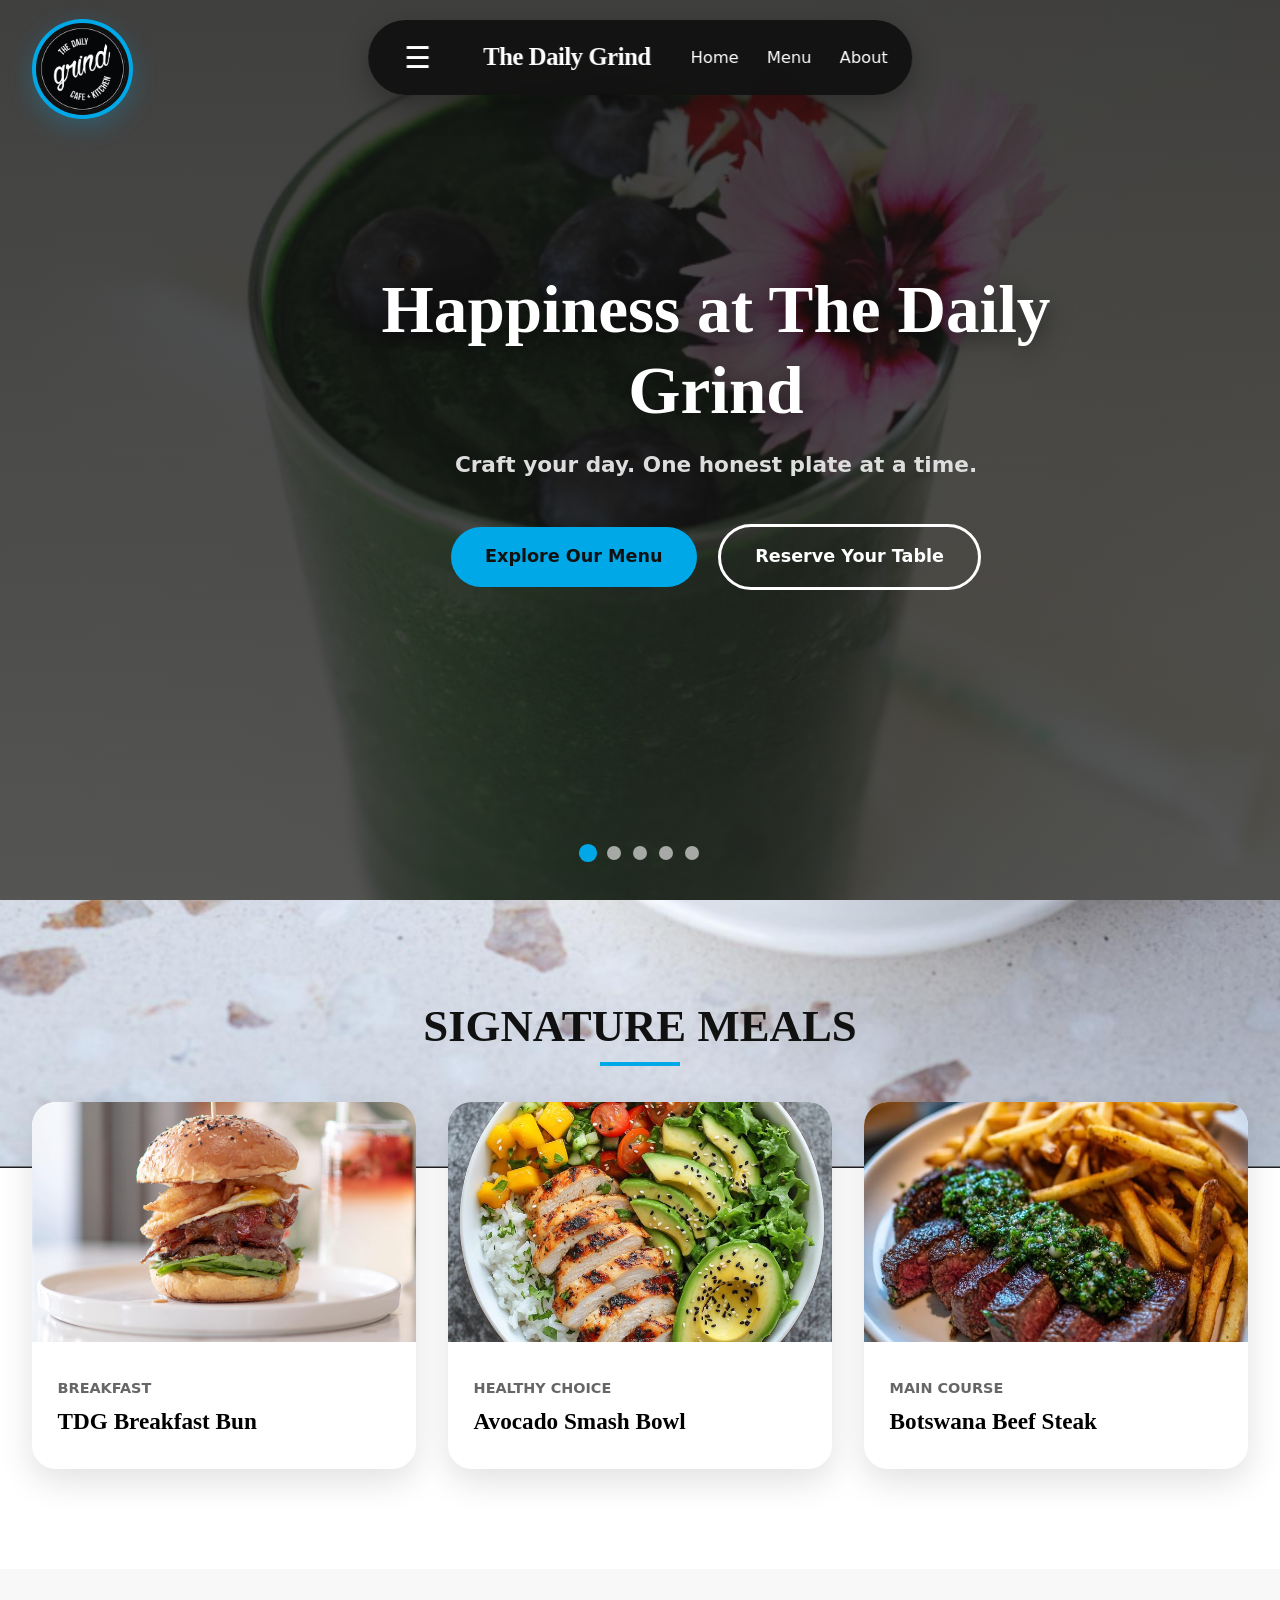
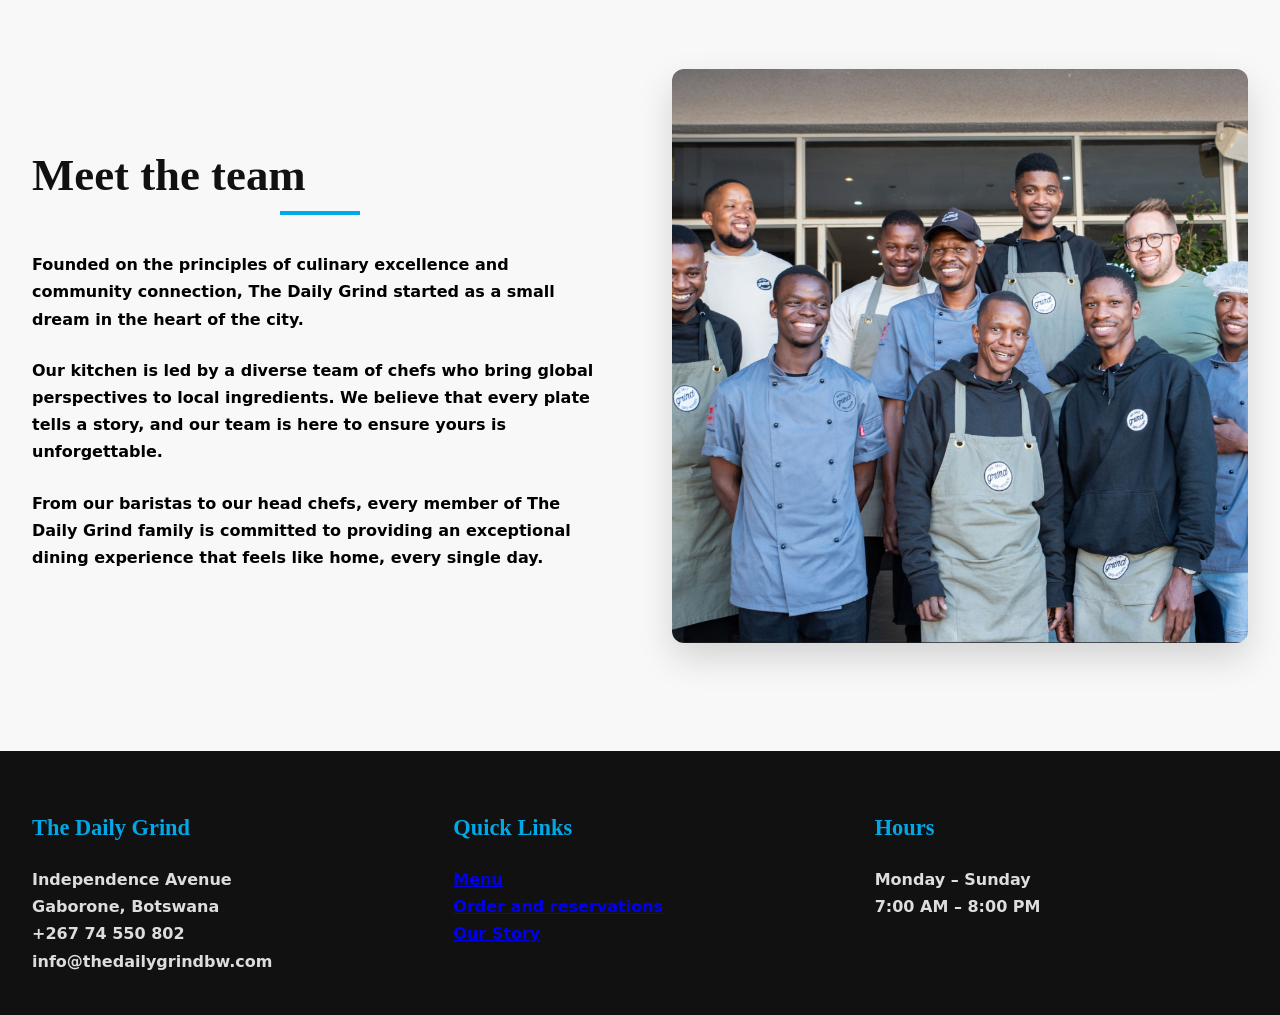
<file: index.html>
<!DOCTYPE html>
<html lang="en">
<head>
    <meta charset="UTF-8">
    <meta name="viewport" content="width=device-width, initial-scale=1.0">
    <title>The Daily Grind Cafe + Kitchen | Home</title>
    <link rel="stylesheet" href="styles.css">
</head>
<body>
    <!-- Navbar (kept as per your previous request) -->
    <div class="navbar">
        <button class="hamburger" onclick="toggleMobile()">☰</button>
        <a href="index.html" class="logo-text">The Daily Grind</a>
        <ul class="nav-links">
            <li class="show-on-desktop"><a href="index.html">Home</a></li>
            <li class="show-on-desktop"><a href="menu.html">Menu</a></li>
            <li class="show-on-desktop"><a href="about.html">About</a></li>
            <li><a href="order-reservations.html">Order &amp; Reservations</a></li>
            <li><a href="contact.html">Contact</a></li>
            <li><a href="feedback.html">Feedback</a></li>
        </ul>
    </div>

    <!-- Floating Logo -->
    <div class="logo-container">
        <a href="index.html">
            <img src="logo.png" alt="The Daily Grind Cafe + Kitchen" class="logo-img">
        </a>
    </div>

    <!-- Mobile Menu -->
    <div class="mobile-menu" id="mobileMenu">
        <a href="index.html">Home</a>
        <a href="menu.html">Menu</a>
        <a href="about.html">About</a>
        <a href="order-reservations.html">Order &amp; Reservations</a>
        <a href="contact.html">Contact</a>
        <a href="feedback.html">Feedback</a>
    </div>

    <!-- Slideshow Hero (kept as requested) -->
    <div class="slideshow-container">
        <div class="slide active" style="background-image: url(Iced\ matcha.png);"></div>
        <div class="slide" style="background-image: url(Fried\ Fish\ and\ Chips.jpg);"></div>
        <div class="slide" style="background-image: url(Avocado\ Smash\ Bowl.jpg);"></div>
        <div class="slide" style="background-image: url(Botswana\ Beef\ steak.jpg);"></div>
        <div class="slide" style="background-image: url(Cocktails.jpg);"></div>
    </div>

    <!-- Hero Content Overlay - Matching Wireframe -->
    <div class="hero-content">
        <h1>Happiness at The Daily Grind</h1>
        <p>Craft your day. One honest plate at a time.</p>
        <div style="margin-top: 2rem;">
            <a href="menu.html" class="btn btn-primary">Explore Our Menu</a>
            <a href="order-reservations.html" class="btn btn-outline">Reserve Your Table</a>
        </div>
    </div>

    <!-- Slideshow Dots -->
    <div class="slideshow-dots">
        <div class="dot active" onclick="currentSlide(0)"></div>
        <div class="dot" onclick="currentSlide(1)"></div>
        <div class="dot" onclick="currentSlide(2)"></div>
        <div class="dot" onclick="currentSlide(3)"></div>
        <div class="dot" onclick="currentSlide(4)"></div>
    </div>

    <!-- SIGNATURE MEALS SECTION - Matching Wireframe -->
    <section>
        <h2 class="section-title">SIGNATURE MEALS</h2>
        <div class="card-grid">
            <div class="card animate-on-scroll">
                <img src="Breakfast sandwich.png" alt="TDG Breakfast Bun">
                <div class="card-body">
                    <p style="font-size:0.9rem; color:#666; margin-bottom:8px;">BREAKFAST</p>
                    <h3>TDG Breakfast Bun</h3>
                </div>
            </div>
            <div class="card animate-on-scroll">
                <img src="Avocado Smash Bowl.jpg"alt="Avocado Smash Bowl">
                <div class="card-body">
                    <p style="font-size:0.9rem; color:#666; margin-bottom:8px;">HEALTHY CHOICE</p>
                    <h3>Avocado Smash Bowl</h3>
                </div>
            </div>
            <div class="card animate-on-scroll">
                <img src="Botswana Beef steak.jpg" alt="Botswana Beef Steak">
                <div class="card-body">
                    <p style="font-size:0.9rem; color:#666; margin-bottom:8px;">MAIN COURSE</p>
                    <h3>Botswana Beef Steak</h3>
                </div>
            </div>
        </div>
    </section>

    <!-- Meet the Team Section -->
    <section style="background:#F8F8F8;">
        <div style="max-width:1280px; margin:0 auto; display:grid; grid-template-columns:1fr 1fr; gap:4rem; align-items:center;">
            <div>
                <h2 class="section-title" style="text-align:left;">Meet the team</h2>
                <p>Founded on the principles of culinary excellence and community connection, The Daily Grind started as a small dream in the heart of the city.</p>
                <p style="margin-top:1.5rem;">Our kitchen is led by a diverse team of chefs who bring global perspectives to local ingredients. We believe that every plate tells a story, and our team is here to ensure yours is unforgettable.</p>
                <p style="margin-top:1.5rem;">From our baristas to our head chefs, every member of The Daily Grind family is committed to providing an exceptional dining experience that feels like home, every single day.</p>
            </div>
            <div>
                <img src="Meet the team 2.png" alt="The Daily Grind Team" 
                     style="width:100%; border-radius:12px; box-shadow:0 15px 35px rgba(0,0,0,0.15);">
            </div>
        </div>
    </section>

    <footer>
        <div class="footer-content">
            <div class="footer-col">
                <h3>The Daily Grind</h3>
                <p>Independence Avenue<br>Gaborone, Botswana</p>
                <p>+267 74 550 802<br>info@thedailygrindbw.com</p>
            </div>
            <div class="footer-col">
                <h3>Quick Links</h3>
                <a href="menu.html">Menu</a><br>
                <a href="order-reservations.html">Order and reservations</a><br>
                <a href="about.html">Our Story</a>
            </div>
            <div class="footer-col">
                <h3>Hours</h3>
                <p>Monday – Sunday<br>7:00 AM – 8:00 PM</p>
            </div>
        </div>
    </footer>

    <script>
        // Slideshow + Mobile Menu + Animations
        let currentIndex = 0;
        const slides = document.querySelectorAll('.slide');
        const dots = document.querySelectorAll('.dot');

        function showSlide(index) {
            slides.forEach((slide, i) => slide.classList.toggle('active', i === index));
            dots.forEach((dot, i) => dot.classList.toggle('active', i === index));
            currentIndex = index;
        }

        function nextSlide() { showSlide((currentIndex + 1) % slides.length); }
        function currentSlide(index) { showSlide(index); }

        let slideInterval = setInterval(nextSlide, 5500);
        const slideshow = document.querySelector('.slideshow-container');
        slideshow.addEventListener('mouseenter', () => clearInterval(slideInterval));
        slideshow.addEventListener('mouseleave', () => slideInterval = setInterval(nextSlide, 5500));

        function toggleMobile() {
            document.getElementById('mobileMenu').classList.toggle('active');
        }

        // Animations
        window.addEventListener('load', () => {
            document.body.classList.add('fade-in-page');
        });

        function handleScrollAnimations() {
            document.querySelectorAll('.animate-on-scroll').forEach(el => {
                if (el.getBoundingClientRect().top <= window.innerHeight * 0.85) {
                    el.classList.add('visible');
                }
            });
        }

        window.addEventListener('scroll', handleScrollAnimations);
        window.addEventListener('load', handleScrollAnimations);

        showSlide(0);
    </script>
</body>
</html>
</file>
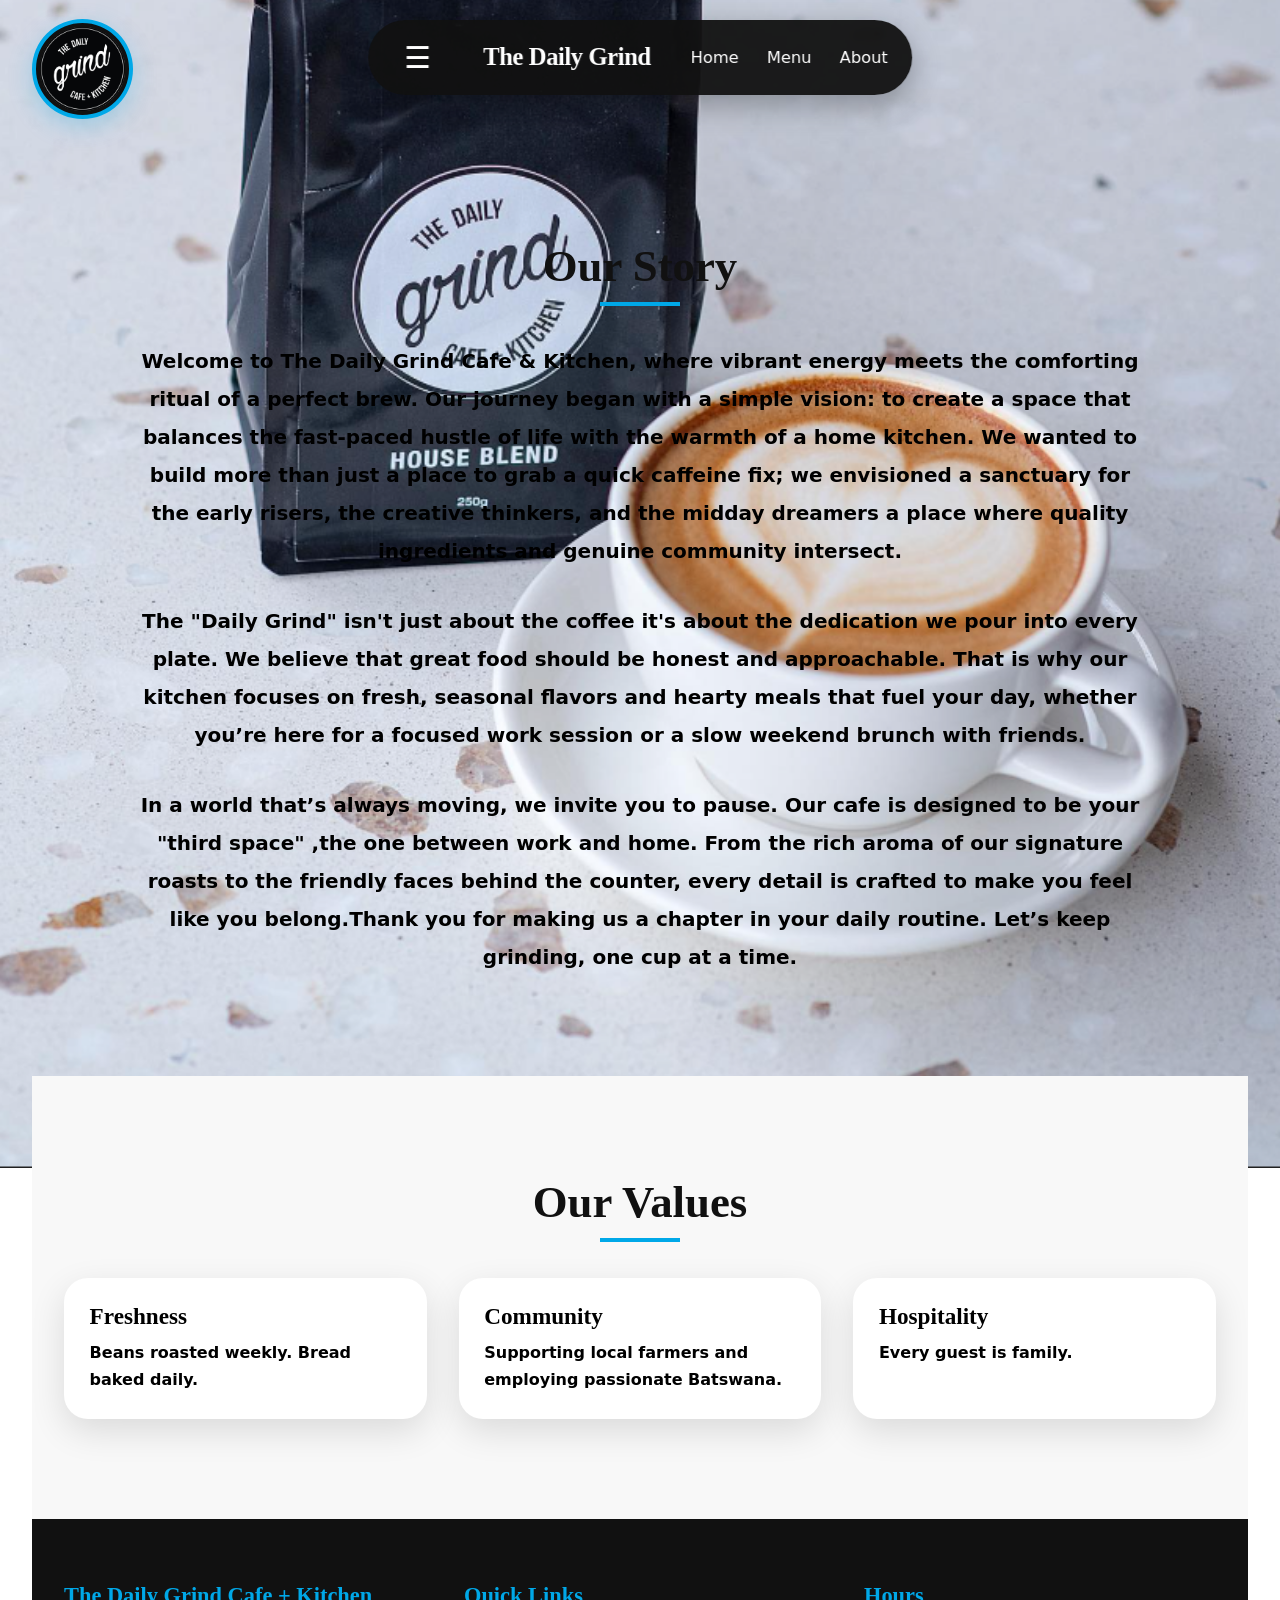
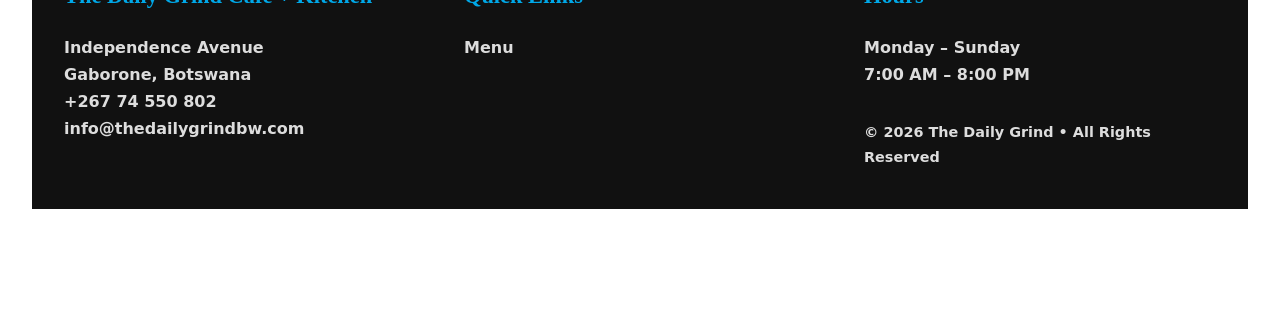
<file: about.html>
<!DOCTYPE html>
<html lang="en">
<head>
    <meta charset="UTF-8">
    <meta name="viewport" content="width=device-width, initial-scale=1.0">
    <title>The Daily Grind Cafe + Kitchen | About</title>
    <link rel="stylesheet" href="styles.css">
    <link rel="icon" href="favicon.png" type="image/png">
<link rel="apple-touch-icon" href="favicon.png">
</head>
<body>
    <!-- Navbar - Only 3 links on desktop + Hamburger -->
<div class="navbar">
    <button class="hamburger" onclick="toggleMobile()">☰</button>
    
    <a href="index.html" class="logo-text">The Daily Grind</a>
    
    <ul class="nav-links">
        <!-- Only these 3 show on desktop -->
        <li class="show-on-desktop"><a href="index.html">Home</a></li>
        <li class="show-on-desktop"><a href="menu.html">Menu</a></li>
        <li class="show-on-desktop"><a href="about.html">About</a></li>
        
        <!-- These stay hidden on desktop, appear in hamburger menu -->
        <li><a href="order-reservations.html">Order &amp; Reservations</a></li>
        <li><a href="contact.html">Contact</a></li>
        <li><a href="feedback.html">Feedback</a></li>
    </ul>
</div>

<!-- Floating circular logo -->
<div class="logo-container">
    <a href="index.html">
        <img src="logo.png" alt="The Daily Grind Cafe + Kitchen" class="logo-img">
    </a>
</div>

<!-- Mobile / Hamburger Overlay Menu -->
<div class="mobile-menu" id="mobileMenu">
    <a href="index.html">Home</a>
    <a href="menu.html">Menu</a>
    <a href="about.html">About</a>
    <a href="order-reservations.html">Order &amp; Reservations</a>
    <a href="contact.html">Contact</a>
    <a href="feedback.html">Feedback</a>
</div>

<section class="animate-on-scroll">
    <section style="padding-top:140px;background:translucent;">
        <h2 class="section-title">Our Story</h2>
        <div style="max-width:1000px;margin:0 auto;text-align:center;font-size:1.25rem;line-height:1.9;">
            <p>Welcome to The Daily Grind Cafe & Kitchen, where vibrant energy meets the comforting ritual of a perfect brew.
                Our journey began with a simple vision: to create a space that balances the fast-paced hustle of life with the warmth of a home kitchen. We wanted to build more than just a place to grab a quick caffeine fix; we envisioned a sanctuary for the early risers, the creative thinkers, and the midday dreamers a place where quality ingredients and genuine community intersect.</p>
            <p style="margin-top:2rem;">The "Daily Grind" isn't just about the coffee it's about the dedication we pour into every plate. We believe that great food should be honest and approachable. That is why our kitchen focuses on fresh, seasonal flavors and hearty meals that fuel your day, whether you’re here for a focused work session or a slow weekend brunch with friends.</p>
             <p style="margin-top:2rem;">In a world that’s always moving, we invite you to pause. Our cafe is designed to be your "third space" ,the one between work and home. From the rich aroma of our signature roasts to the friendly faces behind the counter, every detail is crafted to make you feel like you belong.Thank you for making us a chapter in your daily routine. Let’s keep grinding, one cup at a time.</p>
        </div>
    </section>

    <section style="background:#F8F8F8;">
        <h2 class="section-title">Our Values</h2>
        <div class="card-grid">
            <div class="card"><div class="card-body"><h3>Freshness</h3><p>Beans roasted weekly. Bread baked daily.</p></div></div>
            <div class="card"><div class="card-body"><h3>Community</h3><p>Supporting local farmers and employing passionate Batswana.</p></div></div>
            <div class="card"><div class="card-body"><h3>Hospitality</h3><p>Every guest is family.</p></div></div>
        </div>
    </section>

    <footer>
        <div class="footer-content">
            <div class="footer-col"><h3>The Daily Grind Cafe + Kitchen</h3><p>Independence Avenue<br>Gaborone, Botswana</p><p>+267 74 550 802<br>info@thedailygrindbw.com</p></div>
            <div class="footer-col"><h3>Quick Links</h3><a href="menu.html" style="display:block;margin:8px 0;color:#ddd;text-decoration:none;">Menu</a></div>
            <div class="footer-col"><h3>Hours</h3><p>Monday – Sunday<br>7:00 AM – 8:00 PM</p><p style="margin-top:2.0rem;font-size:0.9rem;">© 2026 The Daily Grind • All Rights Reserved</p></div>
        </div>
    </footer>

    <script>
        function toggleMobile() { document.getElementById('mobileMenu').classList.toggle('active'); }
    </script>
    <script>
    // Page load animation
    window.addEventListener('load', () => {
        document.body.classList.add('fade-in-page');
    });

    // Scroll reveal animation
    function handleScrollAnimations() {
        const elements = document.querySelectorAll('.animate-on-scroll');
        elements.forEach(el => {
            const rect = el.getBoundingClientRect();
            if (rect.top <= window.innerHeight * 0.85) {
                el.classList.add('visible');
            }
        });
    }

    window.addEventListener('scroll', handleScrollAnimations);
    window.addEventListener('load', handleScrollAnimations); // initial check
</script>
</body>
</html>
</file>
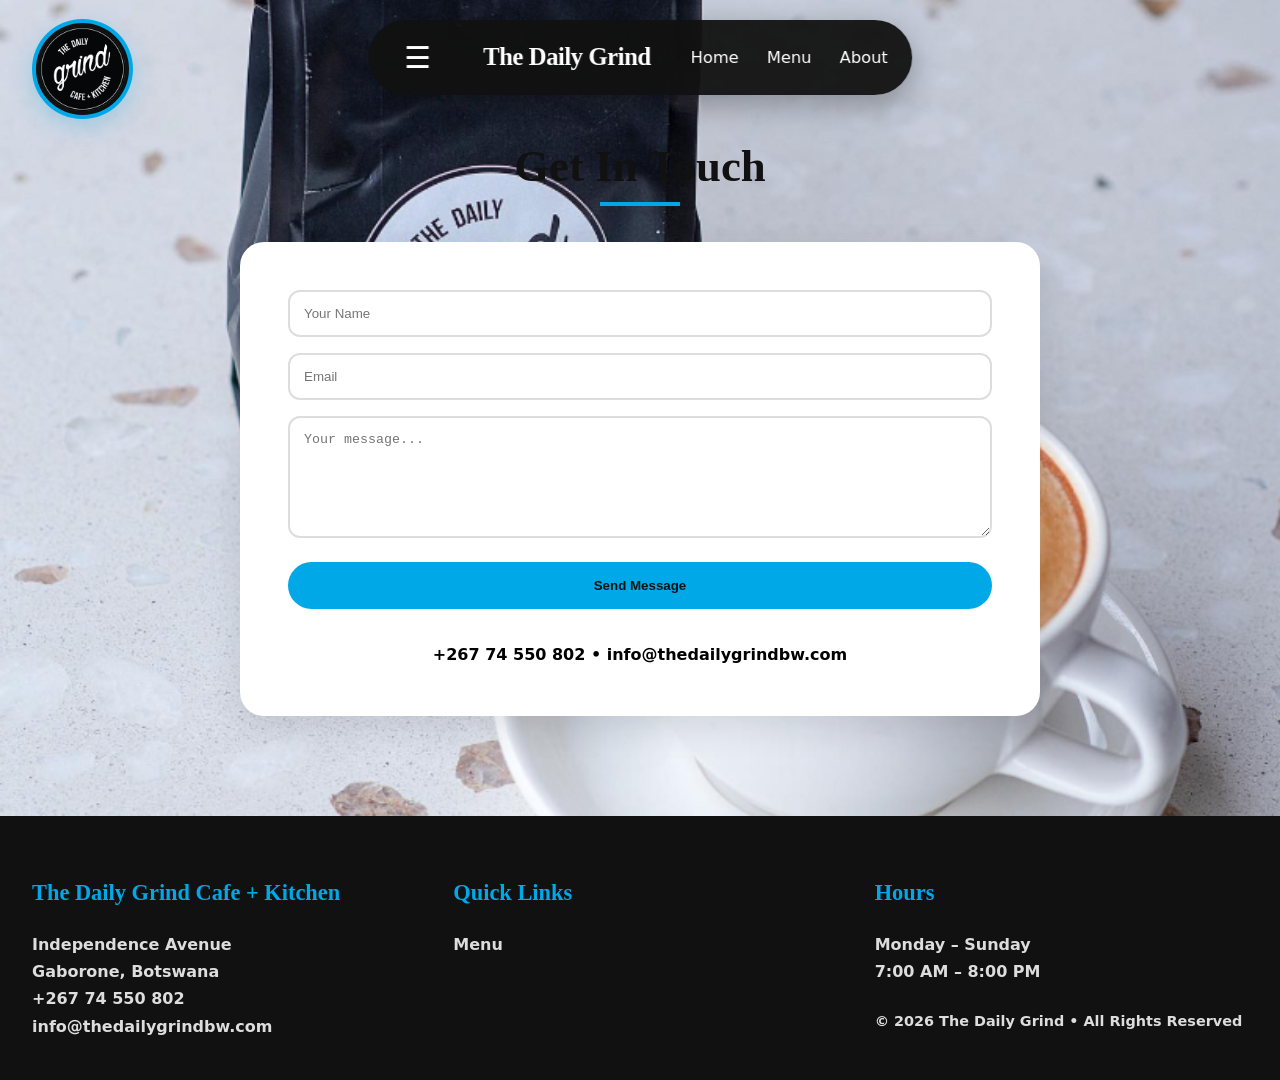
<file: contact.html>
<!DOCTYPE html>
<html lang="en">
<head>
    <meta charset="UTF-8">
    <meta name="viewport" content="width=device-width, initial-scale=1.0">
    <title>The Daily Grind Cafe + Kitchen | Contact</title>
    <link rel="stylesheet" href="styles.css">
    <link rel="icon" href="favicon.png" type="image/png">
<link rel="apple-touch-icon" href="favicon.png">
</head>
<body>
    <!-- Navbar - Only 3 links on desktop + Hamburger -->
<div class="navbar">
    <button class="hamburger" onclick="toggleMobile()">☰</button>
    
    <a href="index.html" class="logo-text">The Daily Grind</a>
    
    <ul class="nav-links">
        <!-- Only these 3 show on desktop -->
        <li class="show-on-desktop"><a href="index.html">Home</a></li>
        <li class="show-on-desktop"><a href="menu.html">Menu</a></li>
        <li class="show-on-desktop"><a href="about.html">About</a></li>
        
        <!-- These stay hidden on desktop, appear in hamburger menu -->
        <li><a href="order-reservations.html">Order &amp; Reservations</a></li>
        <li><a href="contact.html">Contact</a></li>
        <li><a href="feedback.html">Feedback</a></li>
    </ul>
</div>

<!-- Floating circular logo -->
<div class="logo-container">
    <a href="index.html">
        <img src="logo.png" alt="The Daily Grind Cafe + Kitchen" class="logo-img">
    </a>
</div>

<!-- Mobile / Hamburger Overlay Menu -->
<div class="mobile-menu" id="mobileMenu">
    <a href="index.html">Home</a>
    <a href="menu.html">Menu</a>
    <a href="about.html">About</a>
    <a href="order-reservations.html">Order &amp; Reservations</a>
    <a href="contact.html">Contact</a>
    <a href="feedback.html">Feedback</a>
</div>

    <section style="padding-top:140px;">
        <h2 class="section-title">Get In Touch</h2>
        <div style="max-width:800px;margin:0 auto;background:white;padding:3rem;border-radius:24px;box-shadow:0 12px 35px rgba(0,0,0,0.1);">
            <form>
                <input type="text" placeholder="Your Name" style="width:100%;padding:14px;margin-bottom:1rem;border:2px solid #ddd;border-radius:12px;">
                <input type="email" placeholder="Email" style="width:100%;padding:14px;margin-bottom:1rem;border:2px solid #ddd;border-radius:12px;">
                <textarea placeholder="Your message..." rows="6" style="width:100%;padding:14px;margin-bottom:1rem;border:2px solid #ddd;border-radius:12px;"></textarea>
                <button type="button" onclick="alert('Message sent!')" style="width:100%;padding:16px;background:var(--accent);color:var(--primary);border:none;border-radius:50px;font-weight:700;">Send Message</button>
            </form>
            <p style="text-align:center;margin-top:2rem;">+267 74 550 802 • info@thedailygrindbw.com</p>
        </div>
    </section>

    <footer>
        <div class="footer-content">
            <div class="footer-col"><h3>The Daily Grind Cafe + Kitchen</h3><p>Independence Avenue<br>Gaborone, Botswana</p><p>+267 74 550 802<br>info@thedailygrindbw.com</p></div>
            <div class="footer-col"><h3>Quick Links</h3><a href="menu.html" style="display:block;margin:8px 0;color:#ddd;text-decoration:none;">Menu</a></div>
            <div class="footer-col"><h3>Hours</h3><p>Monday – Sunday<br>7:00 AM – 8:00 PM</p><p style="margin-top:1.5rem;font-size:0.9rem;">© 2026 The Daily Grind • All Rights Reserved</p></div>
        </div>
    </footer>

    <script>
        function toggleMobile() { document.getElementById('mobileMenu').classList.toggle('active'); }
    </script>
    <script>
    // Page load animation
    window.addEventListener('load', () => {
        document.body.classList.add('fade-in-page');
    });

    // Scroll reveal animation
    function handleScrollAnimations() {
        const elements = document.querySelectorAll('.animate-on-scroll');
        elements.forEach(el => {
            const rect = el.getBoundingClientRect();
            if (rect.top <= window.innerHeight * 0.85) {
                el.classList.add('visible');
            }
        });
    }

    window.addEventListener('scroll', handleScrollAnimations);
    window.addEventListener('load', handleScrollAnimations); // initial check
</script>
</body>
</html>
</file>
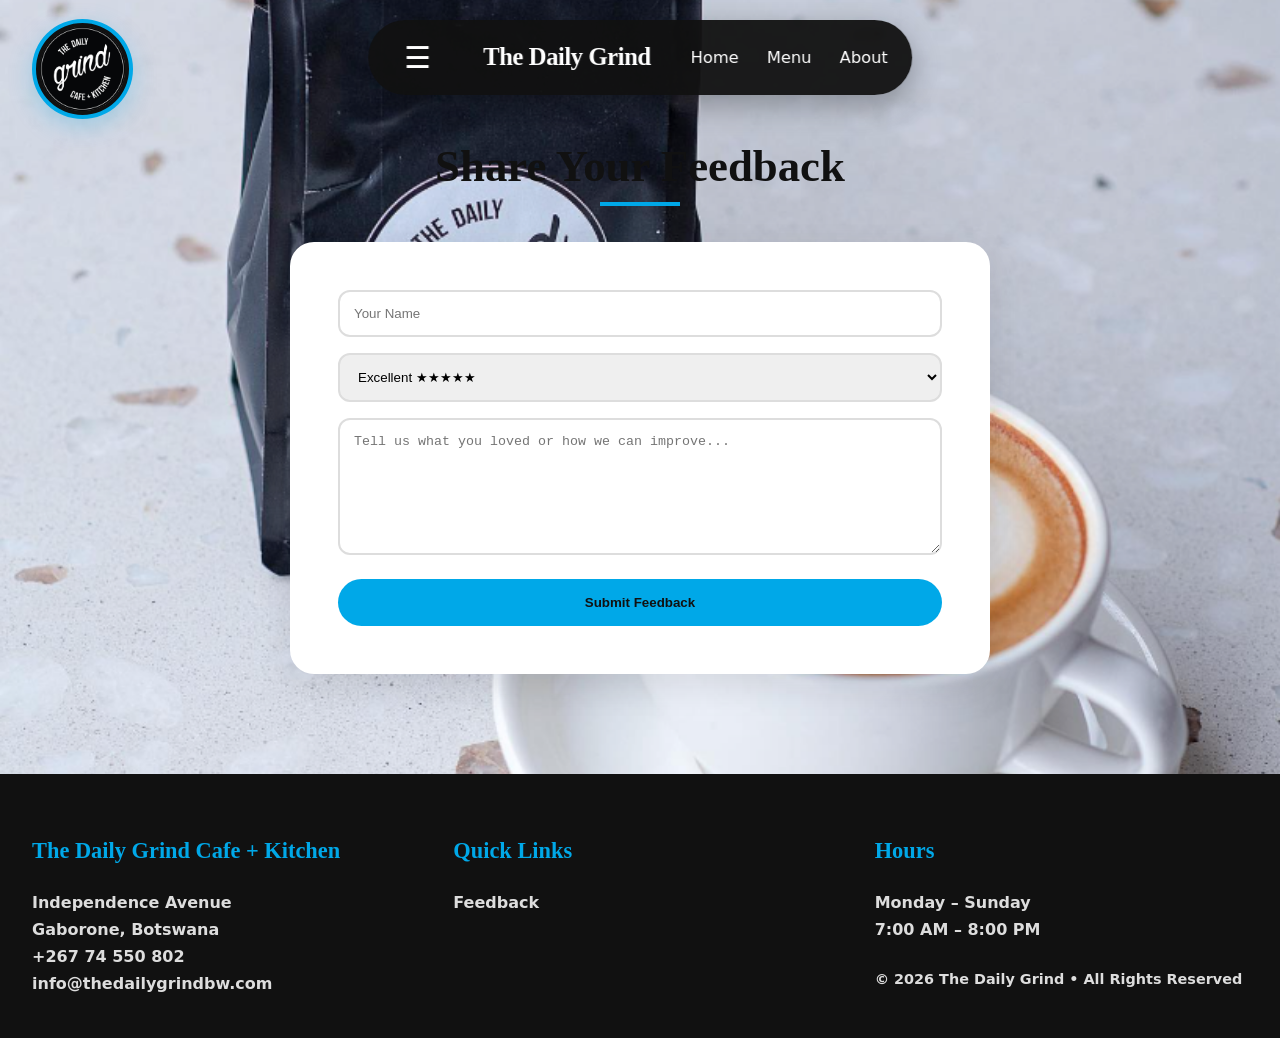
<file: feedback.html>
<!DOCTYPE html>
<html lang="en">
<head>
    <meta charset="UTF-8">
    <meta name="viewport" content="width=device-width, initial-scale=1.0">
    <title>The Daily Grind Cafe + Kitchen | Feedback</title>
    <link rel="stylesheet" href="styles.css">
    <link rel="icon" href="favicon.png" type="image/png">
<link rel="apple-touch-icon" href="favicon.png">
</head>
<body>
    <!-- Navbar - Only 3 links on desktop + Hamburger -->
<div class="navbar">
    <button class="hamburger" onclick="toggleMobile()">☰</button>
    
    <a href="index.html" class="logo-text">The Daily Grind</a>
    
    <ul class="nav-links">
        <!-- Only these 3 show on desktop -->
        <li class="show-on-desktop"><a href="index.html">Home</a></li>
        <li class="show-on-desktop"><a href="menu.html">Menu</a></li>
        <li class="show-on-desktop"><a href="about.html">About</a></li>
        
        <!-- These stay hidden on desktop, appear in hamburger menu -->
        <li><a href="order-reservations.html">Order &amp; Reservations</a></li>
        <li><a href="contact.html">Contact</a></li>
        <li><a href="feedback.html">Feedback</a></li>
    </ul>
</div>

<!-- Floating circular logo -->
<div class="logo-container">
    <a href="index.html">
        <img src="logo.png" alt="The Daily Grind Cafe + Kitchen" class="logo-img">
    </a>
</div>

<!-- Mobile / Hamburger Overlay Menu -->
<div class="mobile-menu" id="mobileMenu">
    <a href="index.html">Home</a>
    <a href="menu.html">Menu</a>
    <a href="about.html">About</a>
    <a href="order-reservations.html">Order &amp; Reservations</a>
    <a href="contact.html">Contact</a>
    <a href="feedback.html">Feedback</a>
</div>
    <section style="padding-top:140px;">
        <h2 class="section-title">Share Your Feedback</h2>
        <div style="max-width:700px;margin:0 auto;background:white;padding:3rem;border-radius:24px;box-shadow:0 12px 35px rgba(0,0,0,0.1);">
            <form>
                <input type="text" placeholder="Your Name" style="width:100%;padding:14px;margin-bottom:1rem;border:2px solid #ddd;border-radius:12px;">
                <select style="width:100%;padding:14px;margin-bottom:1rem;border:2px solid #ddd;border-radius:12px;">
                    <option>Excellent ★★★★★</option>
                    <option>Very Good ★★★★</option>
                    <option> Average ★★★</option>
                    <option>Below Average ★★</option>
                    <option> Poor ★</option>
                </select>
                <textarea placeholder="Tell us what you loved or how we can improve..." rows="7" style="width:100%;padding:14px;margin-bottom:1rem;border:2px solid #ddd;border-radius:12px;"></textarea>
                <button type="button" onclick="alert('Thank you for your feedback!')" style="width:100%;padding:16px;background:var(--accent);color:var(--primary);border:none;border-radius:50px;font-weight:700;">Submit Feedback</button>
            </form>
        </div>
    </section>

    <footer>
        <div class="footer-content">
            <div class="footer-col"><h3>The Daily Grind Cafe + Kitchen</h3><p>Independence Avenue<br>Gaborone, Botswana</p><p>+267 74 550 802<br>info@thedailygrindbw.com</p></div>
            <div class="footer-col"><h3>Quick Links</h3><a href="feedback.html" style="display:block;margin:8px 0;color:#ddd;text-decoration:none;">Feedback</a></div>
            <div class="footer-col"><h3>Hours</h3><p>Monday – Sunday<br>7:00 AM – 8:00 PM</p><p style="margin-top:1.5rem;font-size:0.9rem;">© 2026 The Daily Grind • All Rights Reserved</p></div>
        </div>
    </footer>

    <script>
        function toggleMobile() { document.getElementById('mobileMenu').classList.toggle('active'); }
    </script>
    <script>
    // Page load animation
    window.addEventListener('load', () => {
        document.body.classList.add('fade-in-page');
    });

    // Scroll reveal animation
    function handleScrollAnimations() {
        const elements = document.querySelectorAll('.animate-on-scroll');
        elements.forEach(el => {
            const rect = el.getBoundingClientRect();
            if (rect.top <= window.innerHeight * 0.85) {
                el.classList.add('visible');
            }
        });
    }

    window.addEventListener('scroll', handleScrollAnimations);
    window.addEventListener('load', handleScrollAnimations); // initial check
</script>
</body>
</html>
</file>
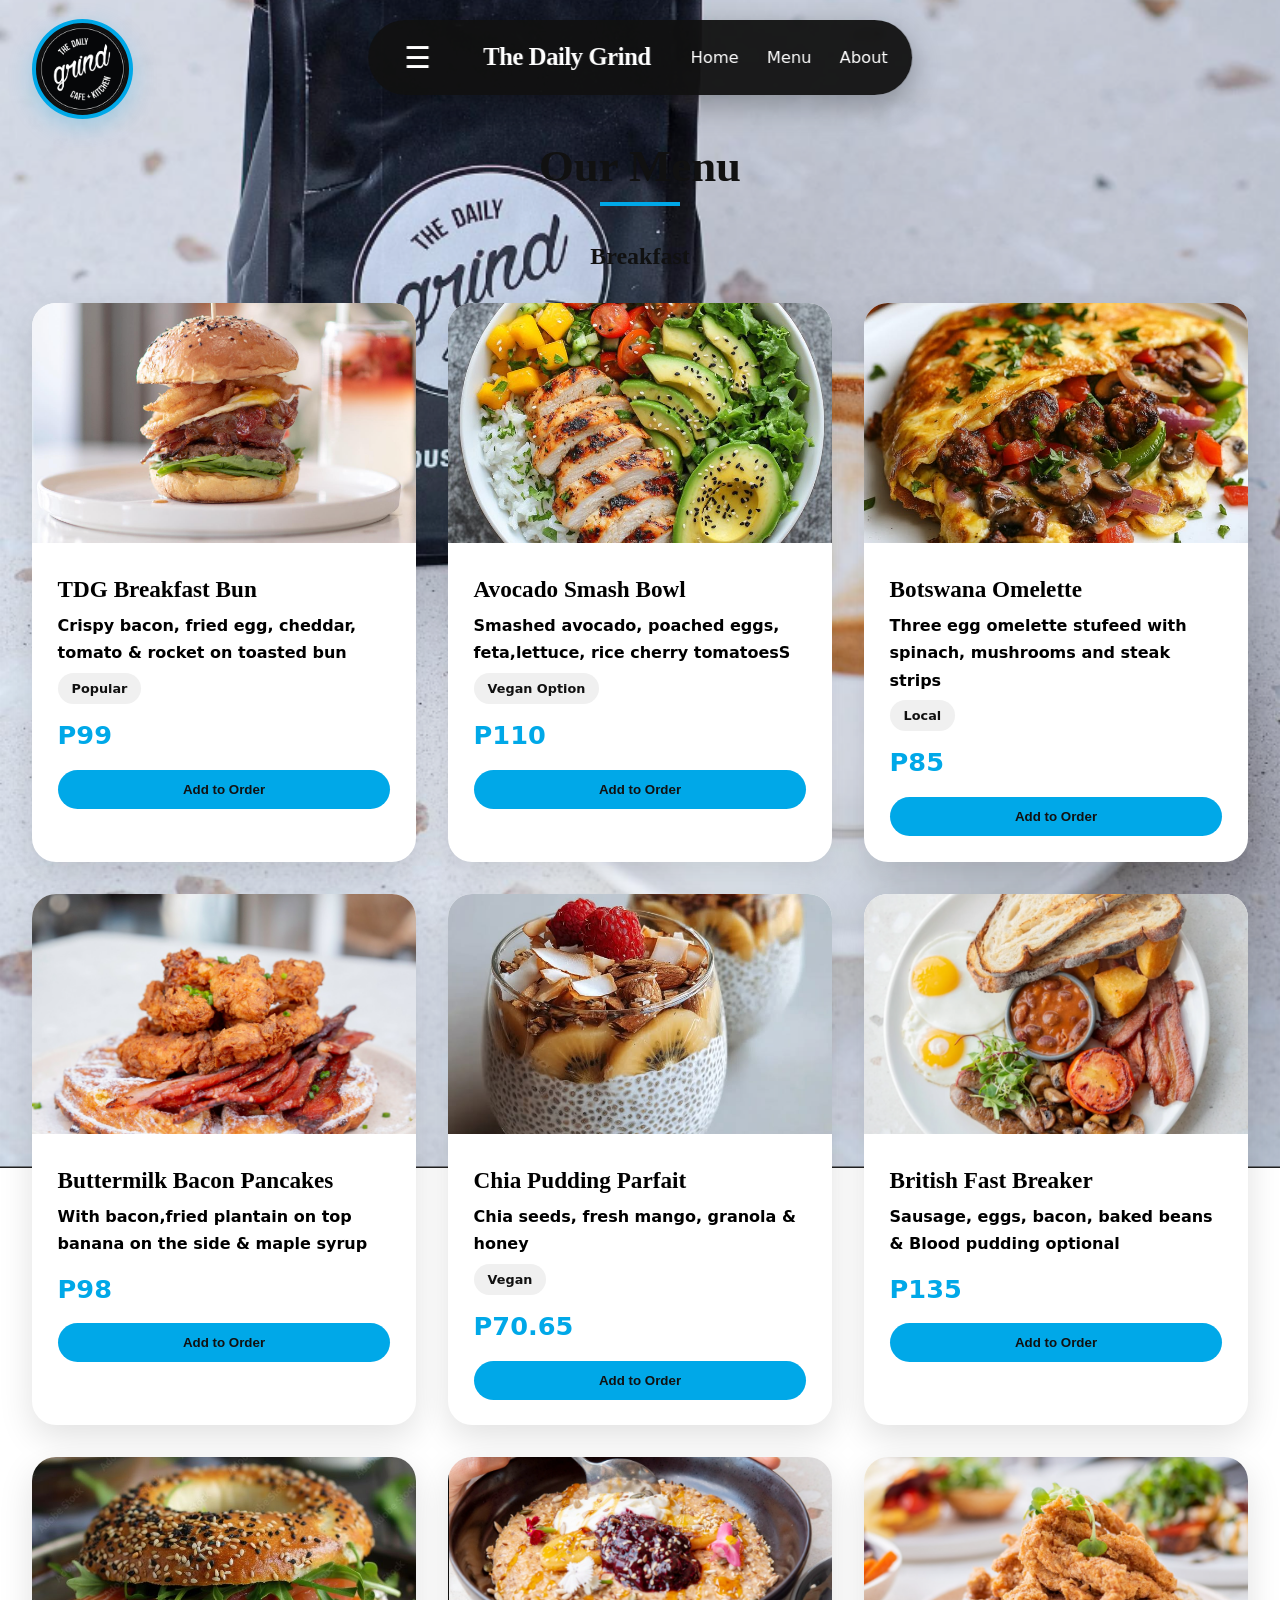
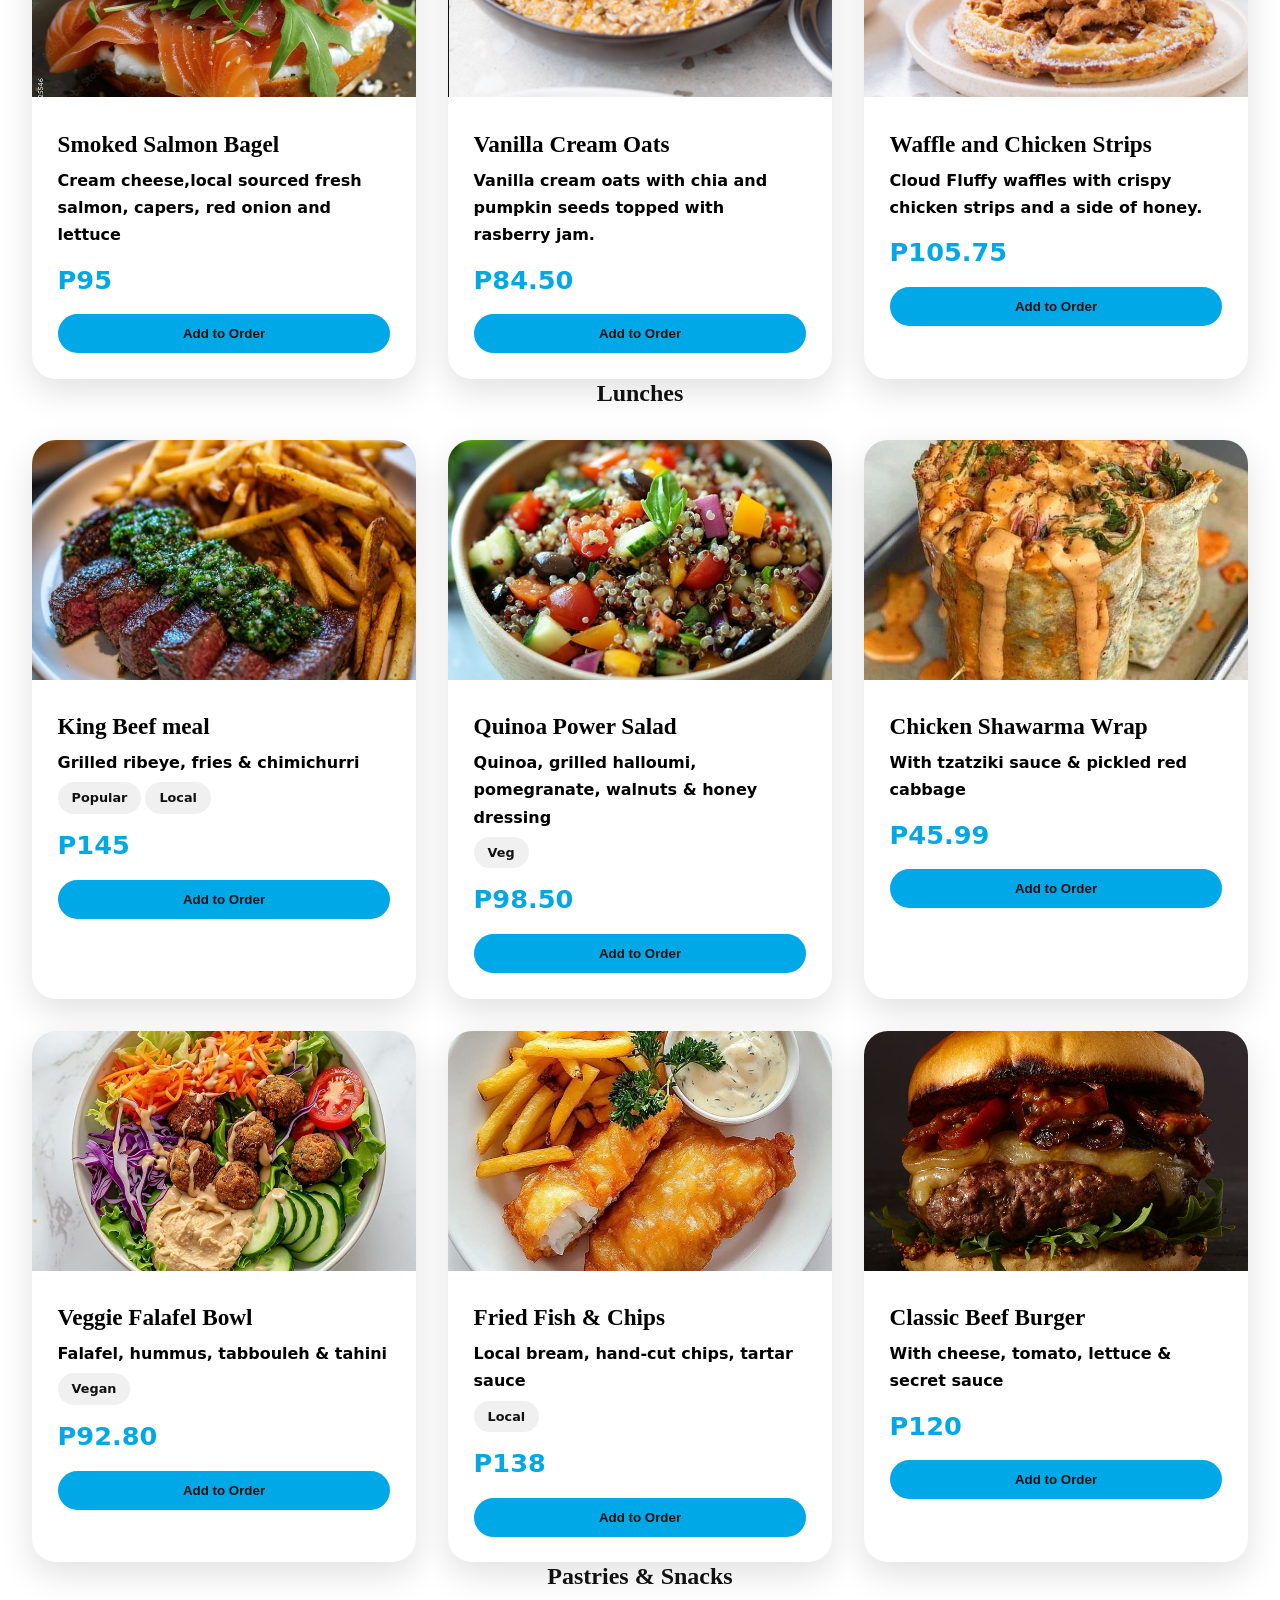
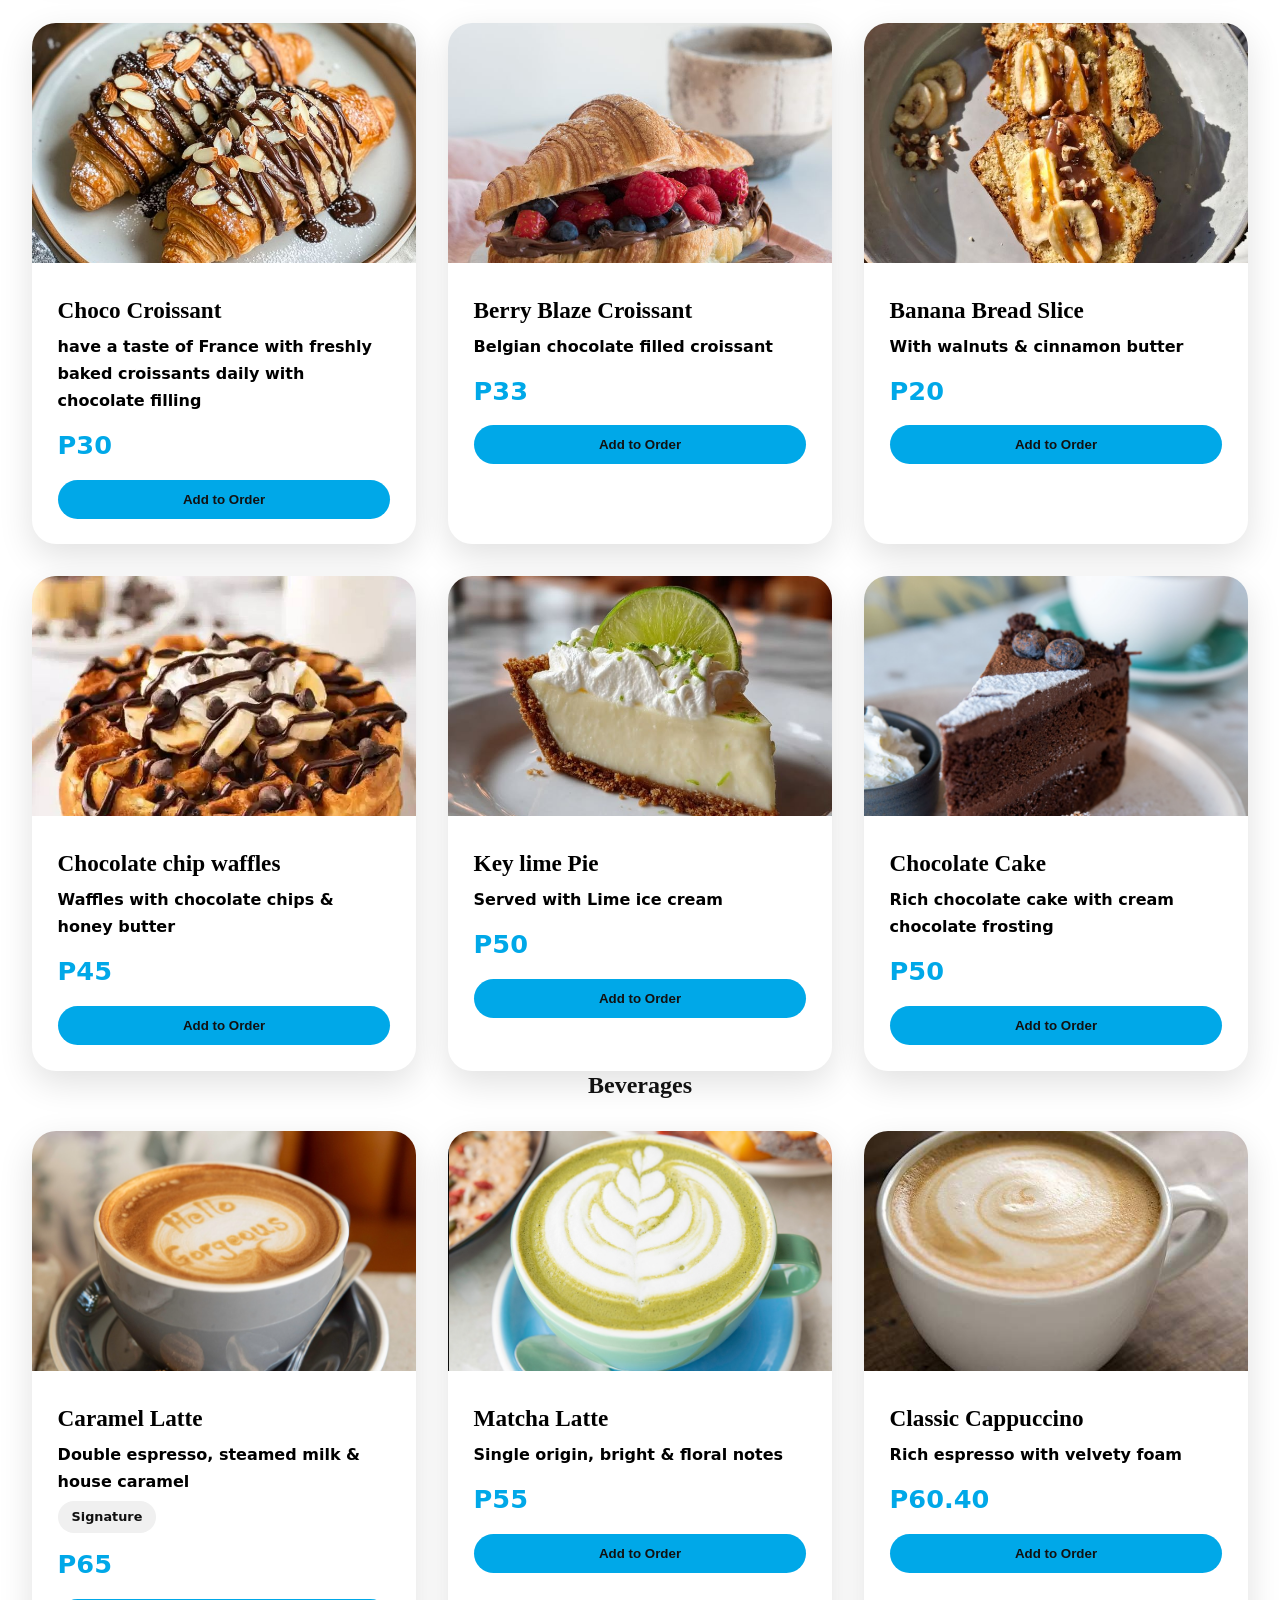
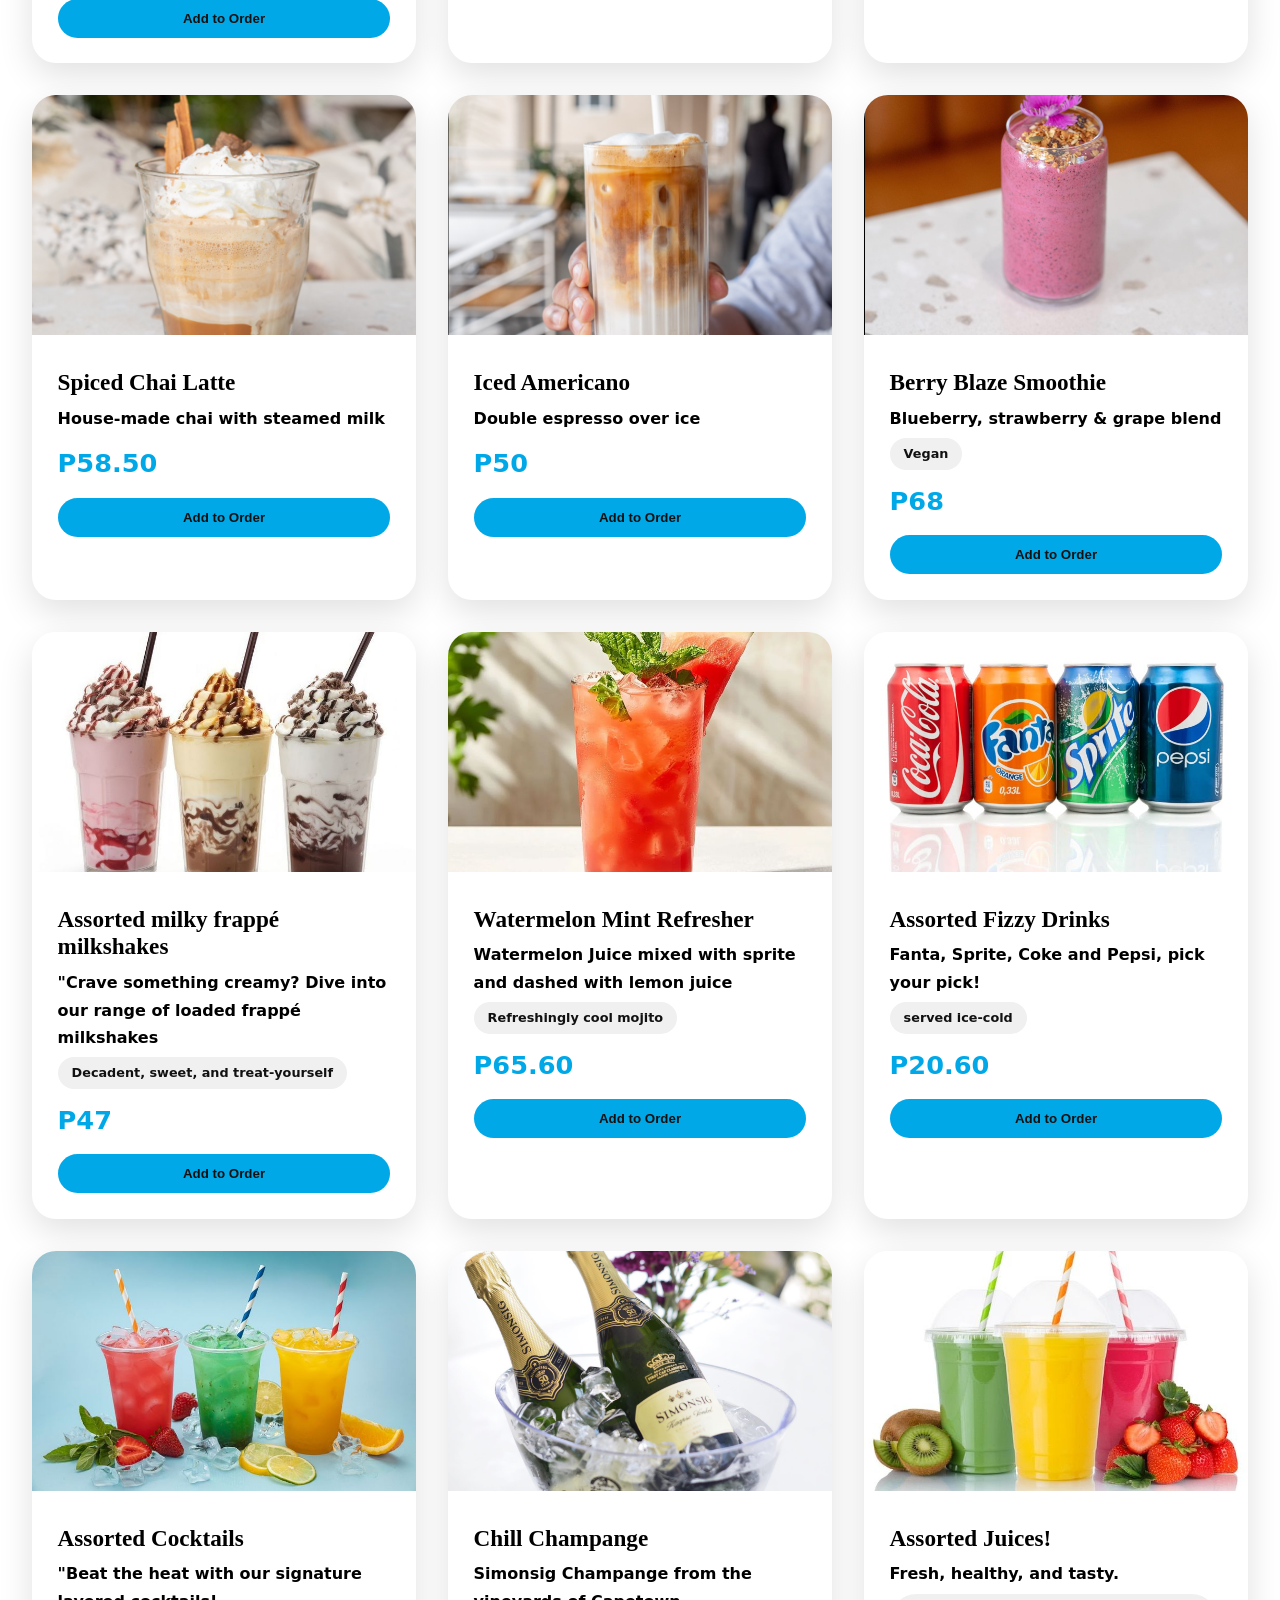
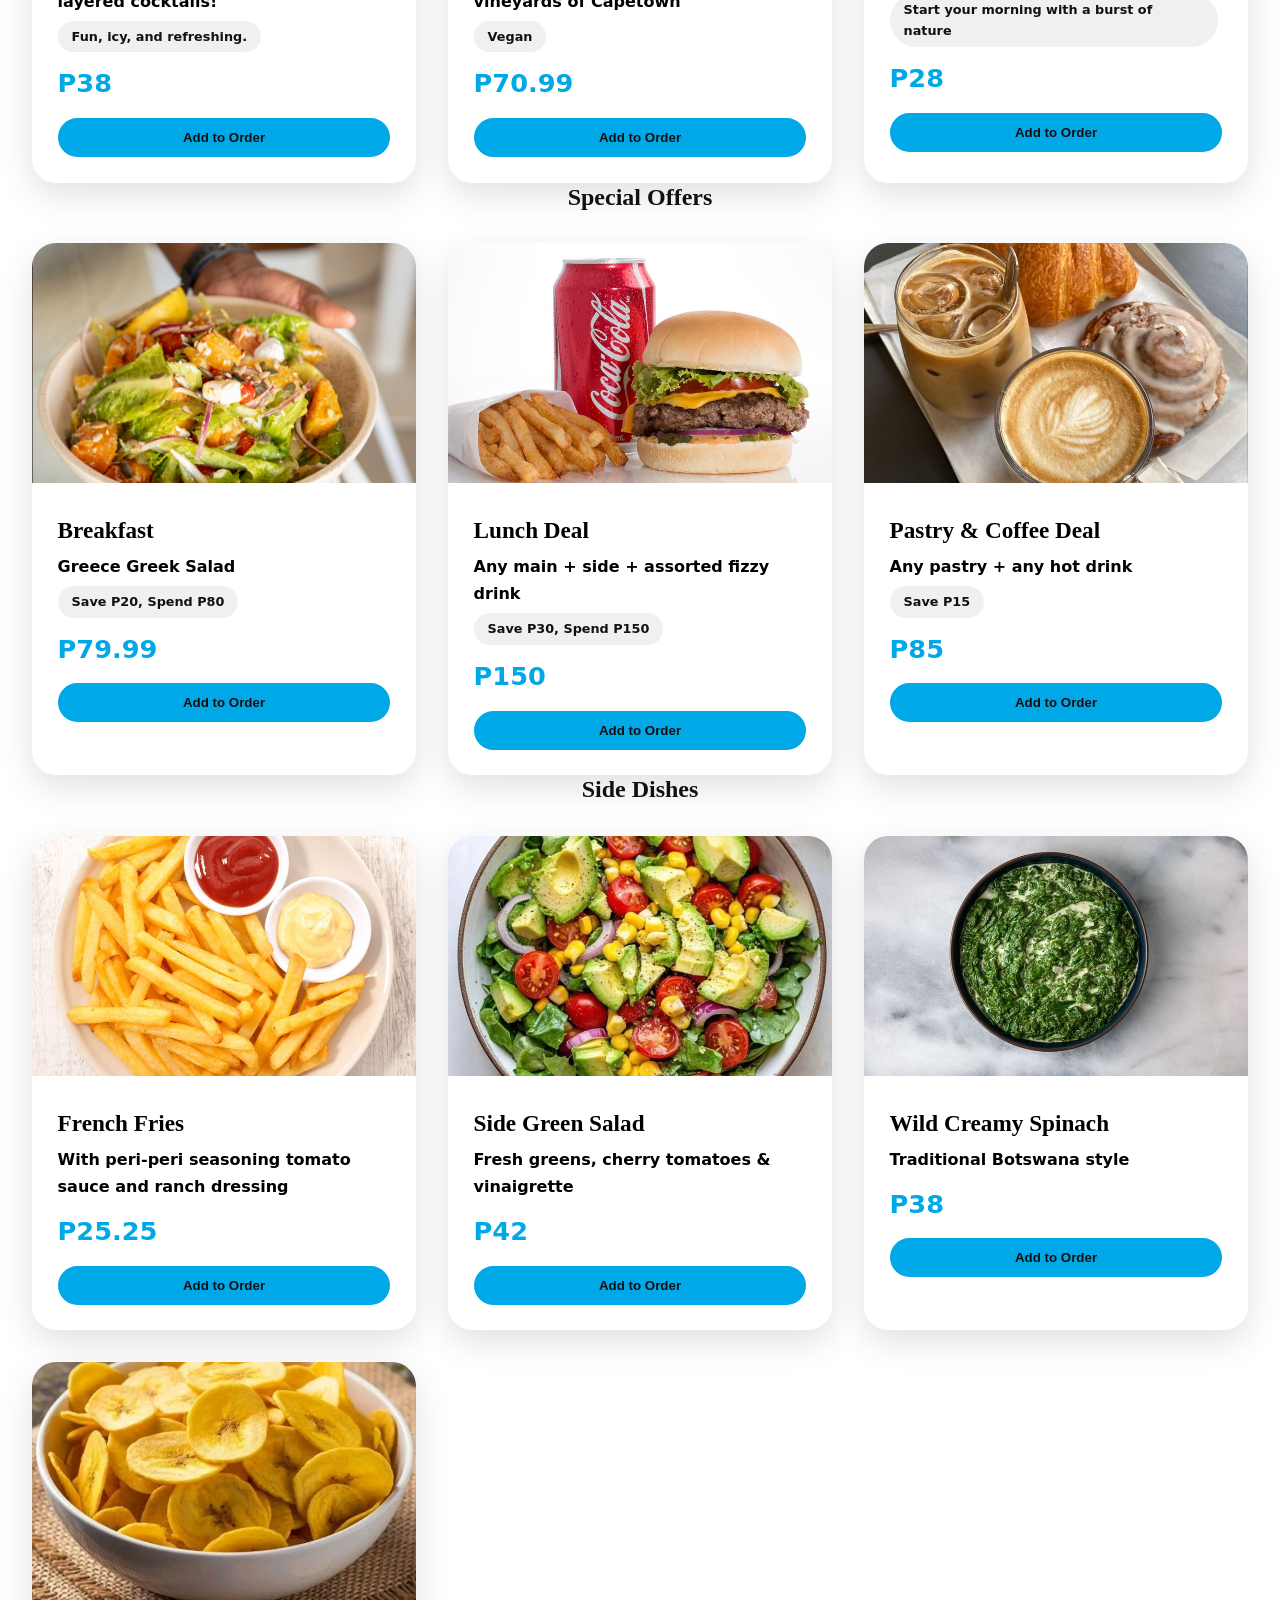
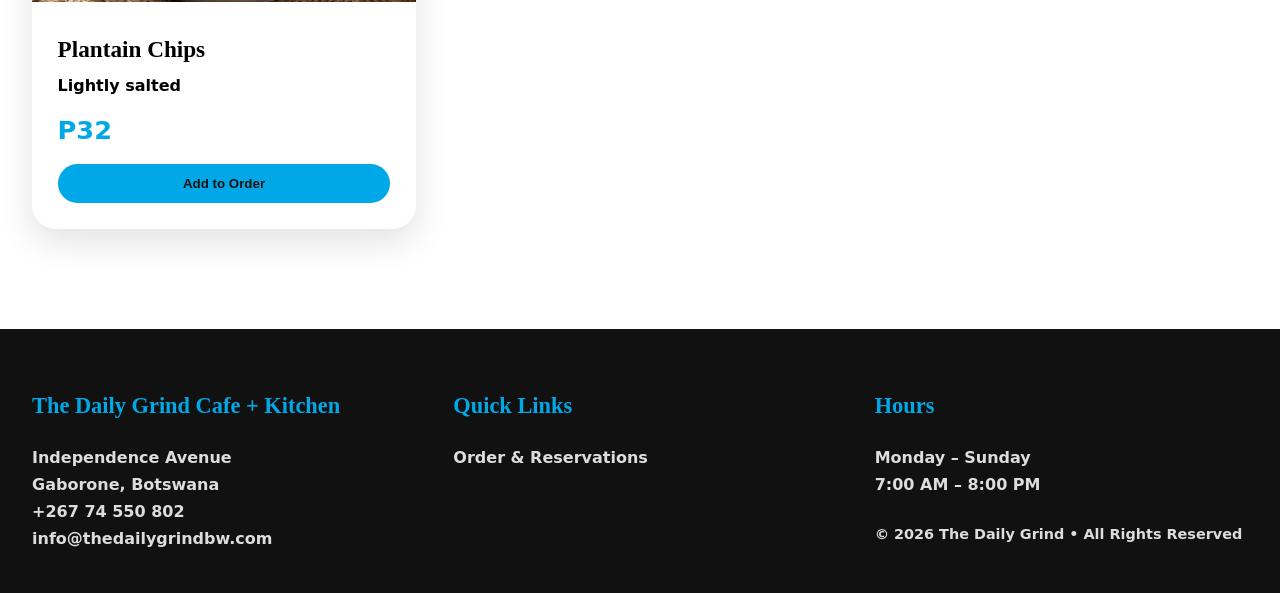
<file: menu.html>
<!DOCTYPE html>
<html lang="en">
<head>
    <meta charset="UTF-8">
    <meta name="viewport" content="width=device-width, initial-scale=1.0">
    <title>The Daily Grind Cafe + Kitchen | Menu</title>
    <link rel="stylesheet" href="styles.css">
    <link rel="icon" href="favicon.png" type="image/png">
<link rel="apple-touch-icon" href="favicon.png">
</head>
<body>
    <!-- Navbar - Only 3 links on desktop + Hamburger -->
<div class="navbar">
    <button class="hamburger" onclick="toggleMobile()">☰</button>
    
    <a href="index.html" class="logo-text">The Daily Grind</a>
    
    <ul class="nav-links">
        <!-- Only these 3 show on desktop -->
        <li class="show-on-desktop"><a href="index.html">Home</a></li>
        <li class="show-on-desktop"><a href="menu.html">Menu</a></li>
        <li class="show-on-desktop"><a href="about.html">About</a></li>
        
        <!-- These stay hidden on desktop, appear in hamburger menu -->
        <li><a href="order-reservations.html">Order &amp; Reservations</a></li>
        <li><a href="contact.html">Contact</a></li>
        <li><a href="feedback.html">Feedback</a></li>
    </ul>
</div>

<!-- Floating circular logo -->
<div class="logo-container">
    <a href="index.html">
        <img src="logo.png" alt="The Daily Grind Cafe + Kitchen" class="logo-img">
    </a>
</div>

<!-- Mobile / Hamburger Overlay Menu -->
<div class="mobile-menu" id="mobileMenu">
    <a href="index.html">Home</a>
    <a href="menu.html">Menu</a>
    <a href="about.html">About</a>
    <a href="order-reservations.html">Order &amp; Reservations</a>
    <a href="contact.html">Contact</a>
    <a href="feedback.html">Feedback</a>
</div>

    <section style="padding-top:140px;">
        <h2 class="section-title">Our Menu</h2>

        <!-- BREAKFAST -->
        <div class="menu-section" id="breakfast">
            <h1 style="text-align:center;margin-bottom:2rem;color:var(--primary);">Breakfast</h1>
            <div class="card-grid">
                <div class="card">
                    <img src="Breakfast sandwich.png" alt="Breakfast Bun">
                    <div class="card-body">
                        <h3>TDG Breakfast Bun</h3>
                        <p>Crispy bacon, fried egg, cheddar, tomato &amp; rocket on toasted bun</p>
                        <div><span class="tag">Popular</span></div>
                        <p style="font-size:1.6rem;color:#00A8E8;margin-top:10px;">P99</p>
                        <button onclick="addToCart(this, 'TDG Breakfast Bun', 99)" 
        style="margin-top:12px;width:100%;padding:12px;border-radius:50px;background:var(--accent);color:var(--primary);border:none;font-weight:700;">
    Add to Order
</button>
                    </div>
                </div>
                <div class="card">
                    <img src="Avocado Smash Bowl.jpg" alt="Avocado">
                    <div class="card-body">
                        <h3>Avocado Smash Bowl</h3>
                        <p>Smashed avocado, poached eggs, feta,lettuce, rice  cherry tomatoesS</p>
                        <div><span class="tag">Vegan Option</span></div>
                        <p style="font-size:1.6rem;color:#00A8E8;margin-top:10px;">P110</p>
                        <button onclick="addToCart(this, ' Avocado Smash Bowl', 110)" 
        style="margin-top:12px;width:100%;padding:12px;border-radius:50px;background:var(--accent);color:var(--primary);border:none;font-weight:700;">
    Add to Order
</button>
                    </div>
                </div>
                <div class="card">
                    <img src="Botswana Omelete.jpg" alt="Omelette">
                    <div class="card-body">
                        <h3>Botswana Omelette</h3>
                        <p>Three egg omelette stufeed with  spinach, mushrooms and steak strips</p>
                        <div><span class="tag">Local</span></div>
                        <p style="font-size:1.6rem;color:#00A8E8;margin-top:10px;">P85</p>
                        <button onclick="addToCart(this, 'Botswana Omelette', 85)" 
        style="margin-top:12px;width:100%;padding:12px;border-radius:50px;background:var(--accent);color:var(--primary);border:none;font-weight:700;">
    Add to Order
</button>
                    </div>
                </div>
                <div class="card">
                    <img src="ButterMilk Pancakes.png" alt="Pancakes">
                    <div class="card-body">
                        <h3>Buttermilk Bacon Pancakes</h3>
                        <p>With bacon,fried plantain on top banana on the side &amp; maple syrup</p>
                        <p style="font-size:1.6rem;color:#00A8E8;margin-top:10px;">P98</p>
                        <button onclick="addToCart(this, 'Buttermilk Pancakes', 98)" 
        style="margin-top:12px;width:100%;padding:12px;border-radius:50px;background:var(--accent);color:var(--primary);border:none;font-weight:700;">
    Add to Order
</button>
                    </div>
                </div>
                <div class="card">
                    <img src="Chia Pudding Parfait.jpg" alt="Chia">
                    <div class="card-body">
                        <h3>Chia Pudding Parfait</h3>
                        <p>Chia seeds, fresh mango, granola &amp; honey</p>
                        <div><span class="tag">Vegan</span></div>
                        <p style="font-size:1.6rem;color:#00A8E8;margin-top:10px;">P70.65</p>
                        <button onclick="addToCart(this, 'Chia Pudding Parfait', 75.65)" 
        style="margin-top:12px;width:100%;padding:12px;border-radius:50px;background:var(--accent);color:var(--primary);border:none;font-weight:700;">
    Add to Order
</button>
                    </div>
                </div>
                <div class="card">
                    <img src="British Fast Breaker.png" alt="Full English">
                    <div class="card-body">
                        <h3>British Fast Breaker</h3>
                        <p>Sausage, eggs, bacon, baked beans &amp; Blood pudding optional</p>
                        <p style="font-size:1.6rem;color:#00A8E8;margin-top:10px;">P135</p>
                        <button onclick="addToCart(this, 'British Fast Breaker', 135)" 
        style="margin-top:12px;width:100%;padding:12px;border-radius:50px;background:var(--accent);color:var(--primary);border:none;font-weight:700;">
    Add to Order
</button>
                    </div>
                </div>
                <div class="card">
                    <img src="Smoked salmon bagel.jpg" alt="Bagel">
                    <div class="card-body">
                        <h3>Smoked Salmon Bagel</h3>
                        <p>Cream cheese,local sourced fresh salmon, capers, red onion and lettuce</p>
                        <p style="font-size:1.6rem;color:#00A8E8;margin-top:10px;">P95</p>
                        <button onclick="addToCart(this, 'Smoked Salmon Bagel', 95)" 
        style="margin-top:12px;width:100%;padding:12px;border-radius:50px;background:var(--accent);color:var(--primary);border:none;font-weight:700;">
    Add to Order
</button>
                    </div>
                </div>
                <div class="card">
                    <img src="Vanilla Cream Oats.png" alt="Oats">
                    <div class="card-body">
                        <h3>Vanilla Cream Oats</h3>
                        <p>Vanilla cream oats with chia and pumpkin seeds topped with rasberry jam.</p>
                        <p style="font-size:1.6rem;color:#00A8E8;margin-top:10px;">P84.50</p>
                        <button onclick="addToCart(this, 'Vanilla Cream Oats', 84.50)" 
        style="margin-top:12px;width:100%;padding:12px;border-radius:50px;background:var(--accent);color:var(--primary);border:none;font-weight:700;">
    Add to Order
</button>
                    </div>
                </div>
                  <div class="card">
                    <img src="Waffle and chicken strips.png" alt="Bagel">
                    <div class="card-body">
                        <h3>Waffle and Chicken Strips</h3>
                        <p>Cloud Fluffy waffles with crispy chicken strips and a side of honey.</p>
                        <p style="font-size:1.6rem;color:#00A8E8;margin-top:10px;">P105.75</p>
                        <button onclick="addToCart(this, 'Waffle and Chicken Strips', 105.75)" 
        style="margin-top:12px;width:100%;padding:12px;border-radius:50px;background:var(--accent);color:var(--primary);border:none;font-weight:700;">
    Add to Order
</button>
                    </div>
                </div>
            </div>
        </div>

        <!-- LUNCHES -->
        <div class="menu-section" id="lunch">
            <h1 style="text-align:center;margin-bottom:2rem;color:var(--primary);">Lunches</h1>
            <div class="card-grid">
                <div class="card">
                    <img src="Botswana Beef steak.jpg" alt="Beef Bowl">
                    <div class="card-body">
                        <h3>King Beef meal</h3>
                        <p>Grilled ribeye, fries &amp; chimichurri</p>
                        <div><span class="tag">Popular</span><span class="tag">Local</span></div>
                        <p style="font-size:1.6rem;color:#00A8E8;margin-top:10px;">P145</p>
                        <button onclick="addToCart(this, 'King Beef meal', 145)" 
        style="margin-top:12px;width:100%;padding:12px;border-radius:50px;background:var(--accent);color:var(--primary);border:none;font-weight:700;">
    Add to Order
</button>
                    </div>
                </div>
                <div class="card">
                    <img src="Quina Power Salad.jpg" alt="Quinoa">
                    <div class="card-body">
                        <h3>Quinoa Power Salad</h3>
                        <p>Quinoa, grilled halloumi, pomegranate, walnuts &amp; honey dressing</p>
                        <div><span class="tag">Veg</span></div>
                        <p style="font-size:1.6rem;color:#00A8E8;margin-top:10px;">P98.50</p>
                        <button onclick="addToCart(this, 'Quinoa Power Salad', 98.50)" 
        style="margin-top:12px;width:100%;padding:12px;border-radius:50px;background:var(--accent);color:var(--primary);border:none;font-weight:700;">
    Add to Order
</button>
                    </div>
                </div>
                <div class="card">
                    <img src="Chicken Sharwama rap.jpg" alt="Chicken Wrap">
                    <div class="card-body">
                        <h3>Chicken Shawarma Wrap</h3>
                        <p>With tzatziki sauce &amp; pickled red cabbage</p>
                        <p style="font-size:1.6rem;color:#00A8E8;margin-top:10px;">P45.99</p>
                        <button onclick="addToCart(this, 'Chicken Shawarma Wrap', 45.99)" 
        style="margin-top:12px;width:100%;padding:12px;border-radius:50px;background:var(--accent);color:var(--primary);border:none;font-weight:700;">
    Add to Order
</button>
                    </div>
                </div>
                <div class="card">
                    <img src="Veggie Falafel Bowl.jpg" alt="Falafel">
                    <div class="card-body">
                        <h3>Veggie Falafel Bowl</h3>
                        <p>Falafel, hummus, tabbouleh &amp; tahini</p>
                        <div><span class="tag">Vegan</span></div>
                        <p style="font-size:1.6rem;color:#00A8E8;margin-top:10px;">P92.80</p>
                        <button onclick="addToCart(this, 'Veggie Falafel Bowl', 92.80)" 
        style="margin-top:12px;width:100%;padding:12px;border-radius:50px;background:var(--accent);color:var(--primary);border:none;font-weight:700;">
    Add to Order
</button>
                    </div>
                </div>
                <div class="card">
                    <img src="Fried Fish and Chips.jpg" alt="Fish">
                    <div class="card-body">
                        <h3> Fried Fish &amp; Chips</h3>
                        <p>Local bream, hand-cut chips, tartar sauce</p>
                        <div><span class="tag">Local</span></div>
                        <p style="font-size:1.6rem;color:#00A8E8;margin-top:10px;">P138</p>
                        <button onclick="addToCart(this, 'Fried Fish & Chips', 138)" 
        style="margin-top:12px;width:100%;padding:12px;border-radius:50px;background:var(--accent);color:var(--primary);border:none;font-weight:700;">
    Add to Order
</button>
                    </div>
                </div>
                <div class="card">
                    <img src="Classic Beef Burger.jpg" alt="Beef Burger">
                    <div class="card-body">
                        <h3>Classic Beef Burger</h3>
                        <p>With cheese, tomato, lettuce &amp; secret sauce</p>
                        <p style="font-size:1.6rem;color:#00A8E8;margin-top:10px;">P120</p>
                        <button onclick="addToCart(this, 'Classic Beef Burger', 120)" 
        style="margin-top:12px;width:100%;padding:12px;border-radius:50px;background:var(--accent);color:var(--primary);border:none;font-weight:700;">
    Add to Order
</button>
                    </div>
                </div>
            </div>
        </div>

        <!-- PASTRIES & SNACKS -->
        <div class="menu-section" id="pastry">
            <h1 style="text-align:center;margin-bottom:2rem;color:var(--primary);">Pastries &amp; Snacks</h1>
            <div class="card-grid">
                <div class="card">
                    <img src="Chocolate Croissants.jpg" alt="Croissant">
                    <div class="card-body">
                        <h3>Choco Croissant</h3>
                        <p> have a taste of France with freshly baked croissants daily with chocolate filling</p>
                        <p style="font-size:1.6rem;color:#00A8E8;margin-top:10px;">P30</p>
                        <button onclick="addToCart(this, 'Choco Croissant', 30)" 
        style="margin-top:12px;width:100%;padding:12px;border-radius:50px;background:var(--accent);color:var(--primary);border:none;font-weight:700;">
    Add to Order
</button>
                    </div>
                </div>
                <div class="card">
                    <img src="Croissant love.jpg" alt="Pain au Chocolat">
                    <div class="card-body">
                        <h3>Berry Blaze Croissant</h3>
                        <p>Belgian chocolate filled croissant</p>
                        <p style="font-size:1.6rem;color:#00A8E8;margin-top:10px;">P33</p>
                        <button onclick="addToCart(this, 'Berry Blaze Croissant', 33)" 
        style="margin-top:12px;width:100%;padding:12px;border-radius:50px;background:var(--accent);color:var(--primary);border:none;font-weight:700;">
    Add to Order
</button>
                    </div>
                </div>
                <div class="card">
                    <img src="Banana bread.jpg" alt="Banana Bread">
                    <div class="card-body">
                        <h3>Banana Bread Slice</h3>
                        <p>With walnuts &amp; cinnamon butter</p>
                        <p style="font-size:1.6rem;color:#00A8E8;margin-top:10px;">P20</p>
                        <button onclick="addToCart(this, 'Banana Bread Slice', 20)" 
        style="margin-top:12px;width:100%;padding:12px;border-radius:50px;background:var(--accent);color:var(--primary);border:none;font-weight:700;">
    Add to Order
</button>
                    </div>
                </div>
                <div class="card">
                    <img src="Crispy Chocolate Chip Waffles.jpg" alt="Muffin">
                    <div class="card-body">
                        <h3>Chocolate chip waffles</h3>
                        <p>Waffles with chocolate chips &amp; honey butter </p>
                        <p style="font-size:1.6rem;color:#00A8E8;margin-top:10px;">P45</p>
                        <button onclick="addToCart(this, 'Chocolate chip waffles', 45)" 
        style="margin-top:12px;width:100%;padding:12px;border-radius:50px;background:var(--accent);color:var(--primary);border:none;font-weight:700;">
    Add to Order
</button>
                    </div>
                </div>
                <div class="card">
                    <img src="Key Lime Pie Slice.jpg" alt="Scone">
                    <div class="card-body">
                        <h3>Key lime Pie</h3>
                        <p>Served with Lime ice cream</p>
                        <p style="font-size:1.6rem;color:#00A8E8;margin-top:10px;">P50</p>
                        <button onclick="addToCart(this, 'Key lime Pie', 50)" 
        style="margin-top:12px;width:100%;padding:12px;border-radius:50px;background:var(--accent);color:var(--primary);border:none;font-weight:700;">
    Add to Order
</button>
                    </div>
                </div>
                    <div class="card">
                    <img src="Choco cake.png" alt="Scone">
                    <div class="card-body">
                        <h3>Chocolate Cake</h3>
                        <p>Rich chocolate cake with cream chocolate frosting</p>
                        <p style="font-size:1.6rem;color:#00A8E8;margin-top:10px;">P50</p>
                        <button onclick="addToCart(this, 'Chocolate Cake', 50)" 
        style="margin-top:12px;width:100%;padding:12px;border-radius:50px;background:var(--accent);color:var(--primary);border:none;font-weight:700;">
    Add to Order
</button>
                    </div>
                </div>
            </div>
        </div>

        <!-- BEVERAGES -->
        <div class="menu-section" id="beverage">
            <h1 style="text-align:center;margin-bottom:2rem;color:var(--primary);">Beverages</h1>
            <div class="card-grid">
                <div class="card">
                    <img src="Caramel Latte.png" alt="Caramel Latte">
                    <div class="card-body">
                        <h3>Caramel Latte</h3>
                        <p>Double espresso, steamed milk &amp; house caramel</p>
                        <div><span class="tag">Signature</span></div>
                        <p style="font-size:1.6rem;color:#00A8E8;margin-top:10px;">P65</p>
                        <button onclick="addToCart(this, 'Caramel Latte', 65)" 
        style="margin-top:12px;width:100%;padding:12px;border-radius:50px;background:var(--accent);color:var(--primary);border:none;font-weight:700;">
    Add to Order
</button>
                    </div>
                </div>
                <div class="card">
                    <img src="Matcha Latte.png" alt="Matcha Latte">
                    <div class="card-body">
                        <h3>Matcha Latte</h3>
                        <p>Single origin, bright &amp; floral notes</p>
                        <p style="font-size:1.6rem;color:#00A8E8;margin-top:10px;">P55</p>
                        <button onclick="addToCart(this, 'Matcha Latte', 55)" 
        style="margin-top:12px;width:100%;padding:12px;border-radius:50px;background:var(--accent);color:var(--primary);border:none;font-weight:700;">
    Add to Order
</button>
                    </div>
                </div>
                <div class="card">
                    <img src="Classic Cuppaccino.jpg" alt="Cappuccino">
                    <div class="card-body">
                        <h3>Classic Cappuccino</h3>
                        <p>Rich espresso with velvety foam</p>
                        <p style="font-size:1.6rem;color:#00A8E8;margin-top:10px;">P60.40</p>
                        <button onclick="addToCart(this, 'Classic Cappuccino', 60.40)" 
        style="margin-top:12px;width:100%;padding:12px;border-radius:50px;background:var(--accent);color:var(--primary);border:none;font-weight:700;">
    Add to Order
</button>
                    </div>
                </div>
                <div class="card">
                    <img src="Spiced Chai Latte.png" alt="Chai">
                    <div class="card-body">
                        <h3>Spiced Chai Latte</h3>
                        <p>House-made chai with steamed milk</p>
                        <p style="font-size:1.6rem;color:#00A8E8;margin-top:10px;">P58.50</p>
                        <button onclick="addToCart(this, 'Spiced Chai Latte', 58.50)" 
        style="margin-top:12px;width:100%;padding:12px;border-radius:50px;background:var(--accent);color:var(--primary);border:none;font-weight:700;">
    Add to Order
</button>
                    </div>
                </div>
                <div class="card">
                    <img src="Iced Americano.png" alt="Iced">
                    <div class="card-body">
                        <h3>Iced Americano</h3>
                        <p>Double espresso over ice</p>
                        <p style="font-size:1.6rem;color:#00A8E8;margin-top:10px;">P50</p>
                        <button onclick="addToCart(this, 'Iced Americano', 50)" 
        style="margin-top:12px;width:100%;padding:12px;border-radius:50px;background:var(--accent);color:var(--primary);border:none;font-weight:700;">
    Add to Order
</button>
                    </div>
                </div>
                <div class="card">
                    <img src="Berry Blaze Smoothie.png" alt="Berry Blaze Smoothie">
                    <div class="card-body">
                        <h3>Berry Blaze Smoothie</h3>
                        <p>Blueberry, strawberry & grape blend</p>
                        <div><span class="tag">Vegan</span></div>
                        <p style="font-size:1.6rem;color:#00A8E8;margin-top:10px;">P68</p>
                        <button onclick="addToCart(this, 'Berry Blaze Smoothie', 68)" 
        style="margin-top:12px;width:100%;padding:12px;border-radius:50px;background:var(--accent);color:var(--primary);border:none;font-weight:700;">
    Add to Order
</button>
                    </div>
                </div>
                <div class="card">
                    <img src="Assorted milkshakes.jpg" alt="Milkshake">
                    <div class="card-body">
                        <h3>Assorted milky frappé milkshakes</h3>
                        <p> "Crave something creamy? Dive into our range of loaded frappé milkshakes</p>
                        <div><span class="tag">Decadent, sweet, and treat-yourself </span></div>
                        <p style="font-size:1.6rem;color:#00A8E8;margin-top:10px;">P47</p>
                        <button onclick="addToCart(this, 'Assorted Milkshakes', 47)" 
        style="margin-top:12px;width:100%;padding:12px;border-radius:50px;background:var(--accent);color:var(--primary);border:none;font-weight:700;">
    Add to Order
</button>
                    </div>
                </div>
                <div class="card">
                    <img src="Watermelon Mint Refresher.jpg" alt="Watermelon Mint Refresher">
                    <div class="card-body">
                        <h3>Watermelon Mint Refresher</h3>
                        <p>Watermelon Juice mixed with sprite and dashed with lemon juice</p>
                        <div><span class="tag">Refreshingly cool mojito</span></div>
                        <p style="font-size:1.6rem;color:#00A8E8;margin-top:10px;">P65.60</p>
                        <button onclick="addToCart(this, 'Watermelon Mint Refresher', 65.60)" 
        style="margin-top:12px;width:100%;padding:12px;border-radius:50px;background:var(--accent);color:var(--primary);border:none;font-weight:700;">
    Add to Order
</button>
                    </div>
                </div>
                <div class="card">
                    <img src="Fizzy Drinks.jpg" alt="Fizzy Drinks">
                    <div class="card-body">
                        <h3> Assorted Fizzy Drinks</h3>
                        <p> Fanta, Sprite, Coke and Pepsi, pick your pick!</p>
                        <div><span class="tag">served ice-cold </span></div>
                        <p style="font-size:1.6rem;color:#00A8E8;margin-top:10px;">P20.60</p>
                        <button onclick="addToCart(this, 'Fizzy Drinks', 20.60)" 
        style="margin-top:12px;width:100%;padding:12px;border-radius:50px;background:var(--accent);color:var(--primary);border:none;font-weight:700;">
    Add to Order
</button>
                    </div>
                </div>
                <div class="card">
                    <img src="Cocktails.jpg" alt="Cocktail">
                    <div class="card-body">
                        <h3>Assorted Cocktails</h3>
                        <p>"Beat the heat with our signature layered cocktails!</p>
                        <div><span class="tag">Fun, icy, and refreshing.</span></div>
                        <p style="font-size:1.6rem;color:#00A8E8;margin-top:10px;">P38</p>
                        <button onclick="addToCart(this, 'Assorted Cocktails', 38)" 
        style="margin-top:12px;width:100%;padding:12px;border-radius:50px;background:var(--accent);color:var(--primary);border:none;font-weight:700;">
    Add to Order
</button>
                    </div>
                </div>
                <div class="card">
                    <img src="champange.png" alt="Champange">
                    <div class="card-body">
                        <h3>Chill Champange</h3>
                        <p>Simonsig Champange from the vineyards of Capetown</p>
                        <div><span class="tag">Vegan</span></div>
                        <p style="font-size:1.6rem;color:#00A8E8;margin-top:10px;">P70.99</p>
                        <button onclick="addToCart(this, 'Chill Champange', 70.99)" 
        style="margin-top:12px;width:100%;padding:12px;border-radius:50px;background:var(--accent);color:var(--primary);border:none;font-weight:700;">
    Add to Order
</button>
                    </div>
                </div>
                <div class="card">
                    <img src="Juices!.jpg" alt="Juice">
                    <div class="card-body">
                        <h3> Assorted Juices!</h3>
                        <p>Fresh, healthy, and tasty.</p>
                        <div><span class="tag">Start your morning with a burst of nature</span></div>
                        <p style="font-size:1.6rem;color:#00A8E8;margin-top:10px;">P28</p>
                        <button onclick="addToCart(this, 'Juices!', 28)" 
        style="margin-top:12px;width:100%;padding:12px;border-radius:50px;background:var(--accent);color:var(--primary);border:none;font-weight:700;">
    Add to Order
</button>
                    </div>
                </div>
            </div>
        </div>

        <!-- SPECIAL OFFERS -->
        <div class="menu-section" id="special">
            <h1 style="text-align:center;margin-bottom:2rem;color:var(--primary);">Special Offers</h1>
            <div class="card-grid">
                <div class="card">
                    <img src="Greece Greek salad.png" alt="Combo">
                    <div class="card-body">
                        <h3>Breakfast </h3>
                        <p>Greece Greek Salad</p>
                        <div><span class="tag">Save P20, Spend P80</span></div>
                        <p style="font-size:1.6rem;color:#00A8E8;margin-top:10px;">P79.99</p>
                        <button onclick="addToCart(this, 'Greece Greek Salad', 79.99)" 
        style="margin-top:12px;width:100%;padding:12px;border-radius:50px;background:var(--accent);color:var(--primary);border:none;font-weight:700;">
    Add to Order
</button>
                    </div>
                </div>
                <div class="card">
                    <img src="lunch deal.jpg" alt="Lunch Deal">
                    <div class="card-body">
                        <h3>Lunch Deal</h3>
                        <p>Any main + side +  assorted fizzy drink</p>
                        <div><span class="tag">Save P30, Spend P150</span></div>
                        <p style="font-size:1.6rem;color:#00A8E8;margin-top:10px;">P150</p>
                        <button onclick="addToCart(this, 'Lunch Deal', 150)" 
        style="margin-top:12px;width:100%;padding:12px;border-radius:50px;background:var(--accent);color:var(--primary);border:none;font-weight:700;">
    Add to Order
</button>
                    </div>
                </div>
                <div class="card">
                    <img src="Pastry plus hot drink.jpg" alt="Pastry Deal">
                    <div class="card-body">
                        <h3>Pastry &amp; Coffee Deal</h3>
                        <p>Any pastry + any hot drink</p>
                        <div><span class="tag">Save P15</span></div>
                        <p style="font-size:1.6rem;color:#00A8E8;margin-top:10px;">P85</p>
                        <button onclick="addToCart(this, 'Pastry & Coffee Deal', 85)" 
        style="margin-top:12px;width:100%;padding:12px;border-radius:50px;background:var(--accent);color:var(--primary);border:none;font-weight:700;">
    Add to Order
</button>
                    </div>
                </div>
            </div>
        </div>

        <!-- SIDE DISHES -->
        <div class="menu-section" id="side">
            <h1 style="text-align:center;margin-bottom:2rem;color:var(--primary);">Side Dishes</h1>
            <div class="card-grid">
                <div class="card">
                    <img src="Fries.jpg" alt="Fries">
                    <div class="card-body">
                        <h3>French Fries</h3>
                        <p>With peri-peri seasoning tomato sauce and ranch dressing</p>
                        <p style="font-size:1.6rem;color:#00A8E8;margin-top:10px;">P25.25</p>
                        <button onclick="addToCart(this, 'French Fries', 25.25)" 
        style="margin-top:12px;width:100%;padding:12px;border-radius:50px;background:var(--accent);color:var(--primary);border:none;font-weight:700;">
    Add to Order
</button>
                    </div>
                </div>
                <div class="card">
                    <img src="Green salad.jpg" alt="Salad">
                    <div class="card-body">
                        <h3>Side Green Salad</h3>
                        <p>Fresh greens, cherry tomatoes &amp; vinaigrette</p>
                        <p style="font-size:1.6rem;color:#00A8E8;margin-top:10px;">P42</p>
                        <button onclick="addToCart(this, 'Side Green Salad', 42)" 
        style="margin-top:12px;width:100%;padding:12px;border-radius:50px;background:var(--accent);color:var(--primary);border:none;font-weight:700;">
    Add to Order
</button>
                    </div>
                </div>
                <div class="card">
                    <img src="Creamed spinach.jpg" alt="Morogo">
                    <div class="card-body">
                        <h3>Wild Creamy Spinach</h3>
                        <p>Traditional Botswana style</p>
                        <p style="font-size:1.6rem;color:#00A8E8;margin-top:10px;">P38</p>
                        <button onclick="addToCart(this, 'Wild Spinach (Morogo)', 38)" 
        style="margin-top:12px;width:100%;padding:12px;border-radius:50px;background:var(--accent);color:var(--primary);border:none;font-weight:700;">
    Add to Order
</button>
                    </div>
                </div>
                <div class="card">
                    <img src="Plantain ships.jpg" alt=" Plantain Chips">
                    <div class="card-body">
                        <h3>Plantain Chips</h3>
                        <p>Lightly salted</p>
                        <p style="font-size:1.6rem;color:#00A8E8;margin-top:10px;">P32</p>
                        <button onclick="addToCart(this, 'Plantain Chips', 32)" 
        style="margin-top:12px;width:100%;padding:12px;border-radius:50px;background:var(--accent);color:var(--primary);border:none;font-weight:700;">
    Add to Order
</button>
                    </div>
                </div>
            </div>
        </div>
    </section>

    <footer>
        <div class="footer-content">
            <div class="footer-col"><h3>The Daily Grind Cafe + Kitchen</h3><p>Independence Avenue<br>Gaborone, Botswana</p><p>+267 74 550 802<br>info@thedailygrindbw.com</p></div>
            <div class="footer-col"><h3>Quick Links</h3><a href="order-reservations.html" style="display:block;margin:8px 0;color:#ddd;text-decoration:none;">Order & Reservations</a></div>
            <div class="footer-col"><h3>Hours</h3><p>Monday – Sunday<br>7:00 AM – 8:00 PM</p><p style="margin-top:1.5rem;font-size:0.9rem;">© 2026 The Daily Grind • All Rights Reserved</p></div>
        </div>
    </footer>

    <script> 
    function toggleMobile() {
        document.getElementById('mobileMenu').classList.toggle('active');
    }

    function filterCategory(cat) {
        document.querySelectorAll('.filter-btn').forEach(btn => btn.classList.remove('active'));
        event.target.classList.add('active');

        document.querySelectorAll('.menu-section').forEach(section => {
            if (cat === 'all') {
                section.style.display = 'block';
            } else {
                section.style.display = section.id === cat ? 'block' : 'none';
            }
        });
    }

    // === ADD TO CART FUNCTION ===
    function addToCart(btn, itemName, price) {
        let cart = JSON.parse(localStorage.getItem('cart')) || [];
        
        cart.push({
            name: itemName,
            price: parseFloat(price)
        });
        
        localStorage.setItem('cart', JSON.stringify(cart));
        
        // POST FEEDBACK
        const originalText = btn.textContent;
        btn.textContent = '✅ Added!';
        btn.style.background = '#111111';
        btn.style.color = 'white';
        
        setTimeout(() => {
            btn.textContent = originalText;
            btn.style.background = 'var(--accent)';
            btn.style.color = 'var(--primary)';
        }, 1500);
    }
    </script>
    <script>
    // Page load animation
    window.addEventListener('load', () => {
        document.body.classList.add('fade-in-page');
    });

   
    

  
</script>
</body>
</html>
</file>
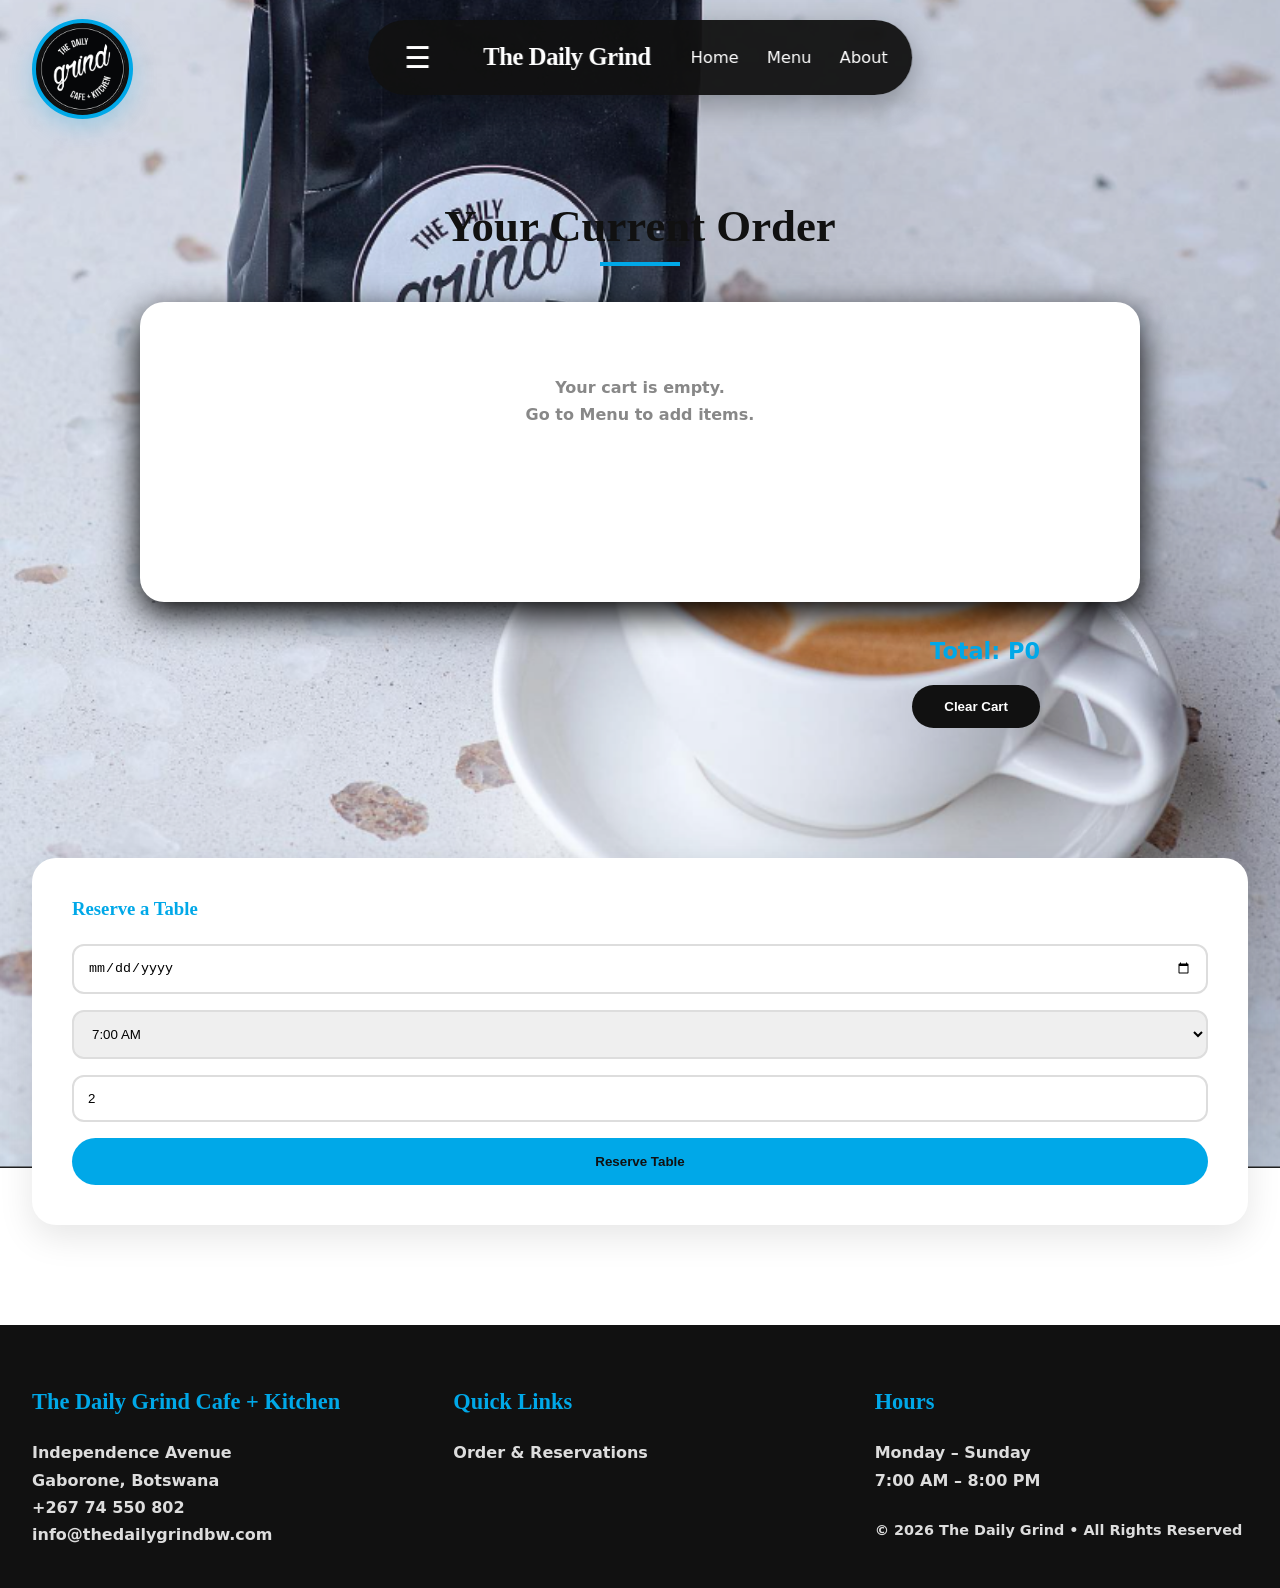
<file: order-reservations.html>
<!DOCTYPE html>
<html lang="en">
<head>
    <meta charset="UTF-8">
    <meta name="viewport" content="width=device-width, initial-scale=1.0">
    <title>The Daily Grind Cafe + Kitchen | Order &amp; Reservations</title>
    <link rel="stylesheet" href="styles.css">
    <link rel="icon" href="favicon.png" type="image/png">
<link rel="apple-touch-icon" href="favicon.png">
</head>
<body>
    <!-- Navbar - Only 3 links on desktop + Hamburger -->
<div class="navbar">
    <button class="hamburger" onclick="toggleMobile()">☰</button>
    
    <a href="index.html" class="logo-text">The Daily Grind</a>
    
    <ul class="nav-links">
        <!-- Only these 3 show on desktop -->
        <li class="show-on-desktop"><a href="index.html">Home</a></li>
        <li class="show-on-desktop"><a href="menu.html">Menu</a></li>
        <li class="show-on-desktop"><a href="about.html">About</a></li>
        
        <!-- These stay hidden on desktop, appear in hamburger menu -->
        <li><a href="order-reservations.html">Order &amp; Reservations</a></li>
        <li><a href="contact.html">Contact</a></li>
        <li><a href="feedback.html">Feedback</a></li>
    </ul>
</div>

<!-- Floating circular logo -->
<div class="logo-container">
    <a href="index.html">
        <img src="logo.png" alt="The Daily Grind Cafe + Kitchen" class="logo-img">
    </a>
</div>

<!-- Mobile / Hamburger Overlay Menu -->
<div class="mobile-menu" id="mobileMenu">
    <a href="index.html">Home</a>
    <a href="menu.html">Menu</a>
    <a href="about.html">About</a>
    <a href="order-reservations.html">Order &amp; Reservations</a>
    <a href="contact.html">Contact</a>
    <a href="feedback.html">Feedback</a>
</div>

    <section style="padding-top:120px;">
        <section style="padding-top:80px;">
    <h2 class="section-title">Your Current Order</h2>
    
    <div id="cart-items" style="max-width:1000px;margin:0 auto;background:white;padding:2rem;border-radius:24px;box-shadow:0 12px 35px rgb(0, 0, 0);min-height:300px;">
        
    </div>

    <div style="max-width:800px;margin:30px auto;text-align:right;">
        <p class="cart-total" id="cart-total" style="font-size:1.4rem;font-weight:700;color:#00A8E8;">Total: P0</p>
        <button onclick="clearCart()" style="margin-top:15px;padding:14px 32px;border-radius:50px;background:#111;color:white;border:none;font-weight:700;">Clear Cart</button>
    </div>
</section>
            <div style="background:white;padding:2.5rem;border-radius:24px;box-shadow:0 12px 35px rgba(0,0,0,0.1);">
                <h3 style="margin-bottom:1.5rem;color:var(--accent);">Reserve a Table</h3>
                <form>
                    <input type="date" style="width:100%;padding:14px;margin-bottom:1rem;border:2px solid #ddd;border-radius:12px;">
                    <select style="width:100%;padding:14px;margin-bottom:1rem;border:2px solid #ddd;border-radius:12px;">
                        <option>7:00 AM</option><option>12:00 PM</option><option>6:00 PM</option>
                    </select>
                    <input type="number" placeholder="Number of guests" value="2" style="width:100%;padding:14px;margin-bottom:1rem;border:2px solid #ddd;border-radius:12px;">
                    <button type="button" onclick="alert('Table reserved!')" style="width:100%;padding:16px;background:var(--accent);color:var(--primary);border:none;border-radius:50px;font-weight:700;">Reserve Table</button>
                </form>
            </div>
        </div>
    </section>

    <footer>
        <div class="footer-content">
            <div class="footer-col"><h3>The Daily Grind Cafe + Kitchen</h3><p>Independence Avenue<br>Gaborone, Botswana</p><p>+267 74 550 802<br>info@thedailygrindbw.com</p></div>
            <div class="footer-col"><h3>Quick Links</h3><a href="order-reservations.html" style="display:block;margin:8px 0;color:#ddd;text-decoration:none;">Order &amp; Reservations</a></div>
            <div class="footer-col"><h3>Hours</h3><p>Monday – Sunday<br>7:00 AM – 8:00 PM</p><p style="margin-top:1.5rem;font-size:0.9rem;">© 2026 The Daily Grind • All Rights Reserved</p></div>
        </div>
    </footer>

    <script>
    function toggleMobile() {
        document.getElementById('mobileMenu').classList.toggle('active');
    }

    function loadCart() {
        const cart = JSON.parse(localStorage.getItem('cart')) || [];
        const container = document.getElementById('cart-items');
        let total = 0;

        if (cart.length === 0) {
            container.innerHTML = '<p style="text-align:center;padding:40px;color:#888;">Your cart is empty.<br>Go to Menu to add items.</p>';
            document.getElementById('cart-total').textContent = 'Total: P0';
            return;
        }

        let html = '';
        cart.forEach(item => {
            html += `
                <div style="display:flex;justify-content:space-between;padding:12px 0;border-bottom:1px solid #eee;">
                    <span>${item.name}</span>
                    <span style="color:#00A8E8;">P${item.price}</span>
                </div>
            `;
            total += item.price;
        });

        container.innerHTML = html;
        document.getElementById('cart-total').textContent = `Total: P${total}`;
    }

    function clearCart() {
        if (confirm('Clear the entire cart?')) {
            localStorage.removeItem('cart');
            loadCart();
        }
    }

    // Load cart when page opens
    window.onload = loadCart;
</script>
<script>
    // Page load animation
    window.addEventListener('load', () => {
        document.body.classList.add('fade-in-page');
    });

    // Scroll reveal animation
    function handleScrollAnimations() {
        const elements = document.querySelectorAll('.animate-on-scroll');
        elements.forEach(el => {
            const rect = el.getBoundingClientRect();
            if (rect.top <= window.innerHeight * 0.85) {
                el.classList.add('visible');
            }
        });
    }

    window.addEventListener('scroll', handleScrollAnimations);
    window.addEventListener('load', handleScrollAnimations); // initial check
</script>
</body>
</html>
</file>
<file: styles.css>
:root {
    --primary: #111111;
    --accent: #00A8E8;
   
    --text: #000000;
    --white: #FFFFFF;
}

* { margin:0; padding:0; box-sizing:border-box; }

body:not(.no-bg) {
    font-family: system-ui, -apple-system, BlinkMacSystemFont, "Segoe UI", Roboto, sans-serif;
    line-height: 1.7;
    color: var(--text);
    font-weight: bold;
    background: var(--light);
    overflow-x: hidden;
    background-image:url(Background\ Image.png); ;
    background-size: cover;
    background-position: center;
    background-repeat: no-repeat;
    background-attachment: fixed;
    height: 100vh;
}

h1, h2, h3, h4 {
    font-family: Georgia, 'Times New Roman', Times, serif;
    font-weight: 700;
    line-height: 1.2;
}

/* NAVBAR - Veloria Style */
.navbar {
    position: fixed;
    top: 20px;
    left: 50%;
    transform: translateX(-50%);
    background: rgba(17,17,17,0.95);
    backdrop-filter: blur(12px);
    border-radius: 60px;
    padding: 12px 24px;
    display: flex;
    align-items: center;
    gap: 40px;
    box-shadow: 0 10px 30px rgba(0,0,0,0.3);
    z-index: 1200;
    max-width: 92%;
}

.navbar .logo-text {
    font-family: Georgia, serif;
    font-size: 1.55rem;
    font-weight: 700;
    color: var(--white);
    text-decoration: none;
    letter-spacing: -0.5px;
    white-space: nowrap;
}

.nav-links {
    display: flex;
    gap: 28px;
    list-style: none;
}

.nav-links a {
    color: var(--white);
    text-decoration: none;
    font-weight: 500;
    font-size: 1.02rem;
    transition: color 0.3s ease;
}

.nav-links a:hover { color: var(--accent); }

.hamburger {
    display: none;
    font-size: 1.8rem;
    cursor: pointer;
    color: var(--white);
    background: none;
    border: none;
}

/* Mobile Overlay Menu */
.mobile-menu {
    position: fixed;
    top: 0; left: 0;
    width: 100%; height: 100vh;
    background: rgba(17,17,17,0.97);
    display: none;
    flex-direction: column;
    align-items: center;
    justify-content: center;
    gap: 2.2rem;
    z-index: 1300;
    padding: 2rem;
}

.mobile-menu a {
    color: var(--white);
    text-decoration: none;
    font-size: 1.8rem;
    font-weight: 500;
    letter-spacing: 1px;
}

.mobile-menu.active { display: flex; }

/* Floating Circular Logo */
.logo-container {
    position: absolute;
    left: 2rem;
    top: 1.2rem;
    z-index: 1100;
}

.logo-img {
    height: 100px;
    width: auto;
    border-radius: 50%;
    border: 4px solid var(--accent);
    box-shadow: 0 8px 25px rgba(0,168,232,0.25);
    transition: all 0.4s cubic-bezier(0.4,0,0.2,1);
    background: #111111;
    padding: 4px;
}

.logo-img:hover {
    transform: translateY(-8px) scale(1.08);
    box-shadow: 0 20px 40px rgba(0,168,232,0.4);
    border-color: #FFFFFF;
}

/* SLIDESHOW (only on home) */
.slideshow-container {
    position: relative;
    height: 100vh;
    min-height: 600px;
    overflow: hidden;
    margin-top: 0px;
}

.slide {
    position: absolute;
    top:0%; left: 0;
    width: 100%; height: 100%;
    background-size: cover;
    background-position: center;
    opacity: 0;
    transition: opacity 1.2s ease;
}

.slide.active { opacity: 1; }

.slide::before {
    content: '';
    position: absolute;
    top: 0; left: 0;
    width: 100%; height: 100%;
    background: linear-gradient(rgba(17,17,17,0.78), rgba(17,17,17,0.68));
    z-index: 1;
}

.hero-content {
    position: absolute;
    top: 30%; left  : 20%;
    transform: translate(-50%, -50%);
    max-width: 920px;
    width: 100%;
    padding: 0 2rem;
    text-align: center;
    z-index: 2;
    animation: fadeInUp 1.4s ease forwards;
}

.hero-content h1 {
    font-size: 4.2rem;
    margin-bottom: 1rem;
    text-shadow: 0 6px 25px rgba(0,0,0,0.6);
    color: white;
}

.hero-content p {
    font-size: 1.35rem;
    margin-bottom: 2rem;
    color: #ddd;
}

.btn {
    padding: 15px 34px;
    border-radius: 50px;
    font-size: 1.1rem;
    font-weight: 600;
    text-decoration: none;
    display: inline-flex;
    align-items: center;
    gap: 10px;
    transition: all 0.4s cubic-bezier(0.4,0,0.2,1);
    margin: 8px;
}

.btn-primary {
    background: var(--accent);
    color: var(--primary);
}

.btn-primary:hover {
    transform: translateY(-5px) scale(1.06);
    box-shadow: 0 20px 35px rgba(0,168,232,0.4);
}

.btn-outline {
    background: transparent;
    color: white;
    border: 3px solid white;
}

.btn-outline:hover {
    background: white;
    color: var(--primary);
}

.slideshow-dots {
    position: absolute;
    bottom: 40px;
    left: 50%;
    transform: translateX(-50%);
    display: flex;
    gap: 12px;
    z-index: 3;
}

.dot {
    width: 14px; height: 14px;
    background: rgba(255,255,255,0.6);
    border-radius: 50%;
    cursor: pointer;
    transition: all 0.3s ease;
}

.dot.active {
    background: var(--accent);
    transform: scale(1.3);
}

/* Common Sections */
section {
    padding: 100px 2rem;
    max-width: 1280px;
    margin: 0 auto;
}

.section-title {
    text-align: center;
    font-size: 2.8rem;
    margin-bottom: 3rem;
    position: relative;
    color: var(--primary);
}

.section-title::after {
    content: '';
    width: 80px;
    height: 4px;
    background: var(--accent);
    position: absolute;
    bottom: -12px;
    left: 50%;
    transform: translateX(-50%);
}

.card-grid, .staff-grid {
    display: grid;
    grid-template-columns: repeat(auto-fit, minmax(300px, 1fr));
    gap: 2rem;
}

.card, .staff-card {
    background: white;
    border-radius: 24px;
    overflow: hidden;
    box-shadow: 0 12px 35px rgba(0,0,0,0.12);
    transition: all 0.4s cubic-bezier(0.4,0,0.2,1);
}

.card:hover, .staff-card:hover {
    transform: translateY(-12px);
    box-shadow: 0 25px 40px rgba(0,168,232,0.2);
}

.card img {
    width: 100%;
    height: 240px;
    object-fit: cover;
}

.card-body {
    padding: 1.6rem;
}

.card-body h3 {
    font-size: 1.45rem;
    margin-bottom: 0.5rem;
}

.tag {
    display: inline-block;
    background: #F0F0F0;
    color: var(--primary);
    font-size: 0.8rem;
    padding: 5px 14px;
    border-radius: 30px;
    margin: 6px 4px 0 0;
}

.staff-card img {
    width: 150px;
    height: 150px;
    border-radius: 50%;
    object-fit: cover;
    border: 6px solid var(--accent);
    margin-bottom: 1.2rem;
}

footer {
    background: var(--primary);
    color: #ddd;
    padding: 4rem 2rem 2.5rem;
}

.footer-content {
    max-width: 1280px;
    margin: 0 auto;
    display: grid;
    grid-template-columns: repeat(auto-fit, minmax(250px, 1fr));
    gap: 3rem;
}

.footer-col h3 {
    color: var(--accent);
    margin-bottom: 1.5rem;
    font-size: 1.4rem;
}
/* Cart display styles  */
.cart-item {
    display: flex;
    justify-content: space-between;
    align-items: center;
    padding: 12px 0;
    border-bottom: 1px solid #eee;
}

.cart-total {
    font-size: 1.4rem;
    font-weight: 700;
    color: var(--accent);
    margin-top: 1.5rem;
    text-align: right;
}

@keyframes fadeInUp {
    from { opacity: 0; transform: translateY(50px); }
    to { opacity: 1; transform: translateY(0); }
}

/* RESPONSIVE - Works on all your listed devices */
@media (max-width: 768px) {
    .navbar { top: 12px; padding: 10px 18px; gap: 20px; max-width: 94%; }
    .nav-links { display: none; }
    .hamburger { display: block; }
    .logo-text { font-size: 1.35rem; }
    .hero-content h1 { font-size: 3rem; }
    .hero-content p { font-size: 1.15rem; }
    .card-grid, .staff-grid { grid-template-columns: 1fr; }
}

@media (max-width: 480px) {
    .navbar { padding: 9px 16px; }
    .logo-text { font-size: 1.25rem; }
    .hero-content h1 { font-size: 2.6rem; }
    .logo-container { left: 1rem; top: 1rem; }
    .logo-img { height: 62px; }
}
/* Page Load & Scroll Animations */

/* 1. Page Load Animation */
.fade-in-page {
    opacity: 0;
    transform: translateY(30px);
    animation: fadeInUpPage 0.9s ease forwards;
}

@keyframes fadeInUpPage {
    to {
        opacity: 1;
        transform: translateY(0);
    }
}

/* 2. Scroll Reveal Animation */
.animate-on-scroll {
    opacity: 0;
    transform: translateY(40px);
    transition: all 0.8s cubic-bezier(0.25, 0.1, 0.25, 1);
}

.animate-on-scroll.visible {
    opacity: 1;
    transform: translateY(0);
}

/* Optional: Stagger delay for multiple elements */
.animate-on-scroll:nth-child(1) { transition-delay: 0.1s; }
.animate-on-scroll:nth-child(2) { transition-delay: 0.2s; }
.animate-on-scroll:nth-child(3) { transition-delay: 0.3s; }

/* Navbar - Show only 3 links on desktop */
.nav-links li {
    display: none;                    /* Hide all by default */
}

.nav-links li.show-on-desktop {
    display: inline-block;            /* Show only the 3 main ones on desktop */
}

.hamburger {
    display: block;                   /* Hamburger always visible */
    font-size: 1.9rem;
    cursor: pointer;
    color: var(--white);
    background: none;
    border: none;
    padding: 8px 12px;
}

/* Mobile menu */
.mobile-menu {
    position: fixed;
    top: 0;
    left: 0;
    width: 100%;
    height: 100vh;
    background: rgba(17,17,17,0.97);
    display: none;
    flex-direction: column;
    align-items: center;
    justify-content: center;
    gap: 2.5rem;
    z-index: 1300;
    padding: 2rem;
}

.mobile-menu a {
    color: var(--white);
    text-decoration: none;
    font-size: 1.85rem;
    font-weight: 500;
}

.mobile-menu.active {
    display: flex;
}

/* Make navbar look good on small screens */
@media (max-width: 768px) {
    .navbar {
        padding: 10px 18px;
        gap: 20px;
    }
    .logo-text {
        font-size: 1.35rem;
    }
}
</file>
